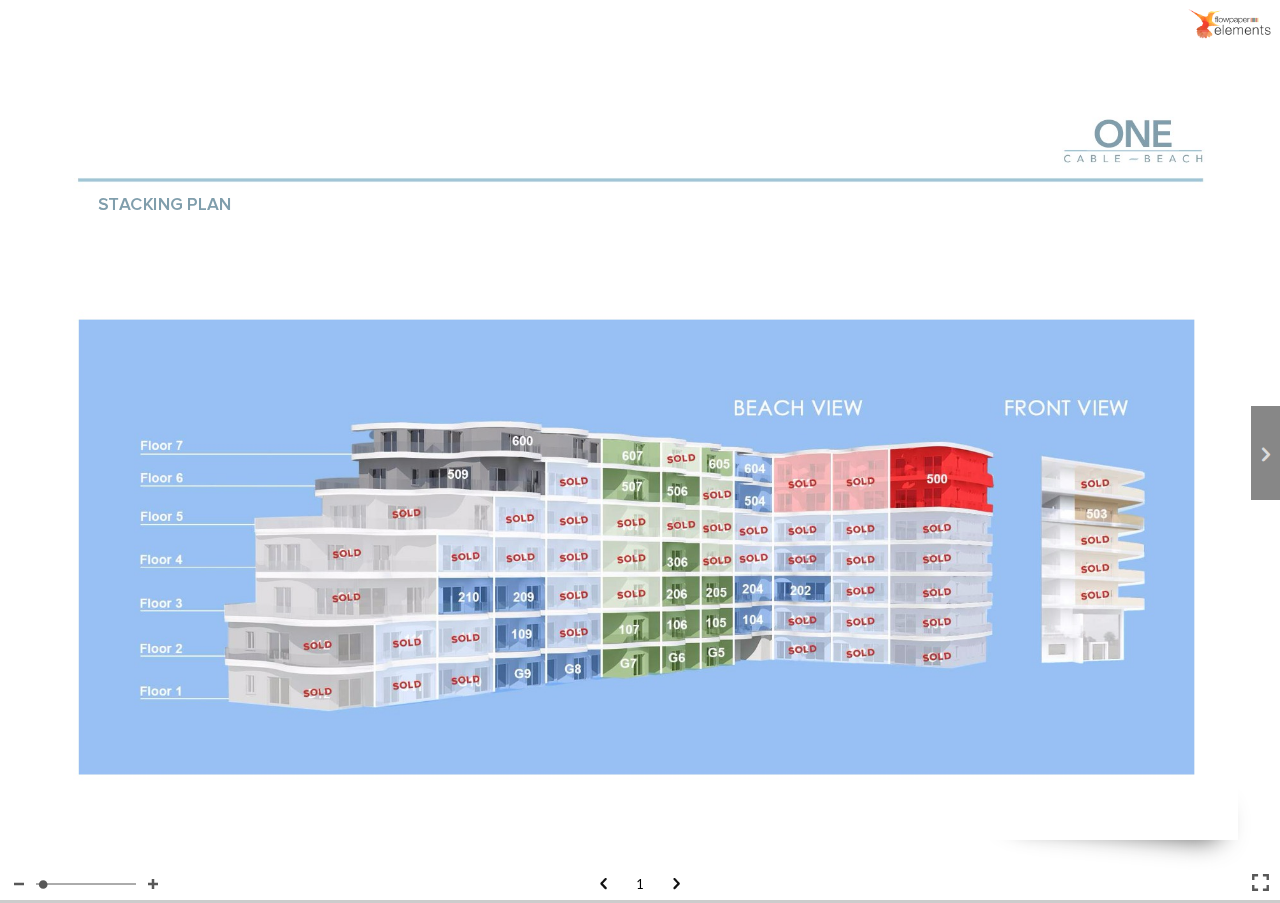
<file: index.html>
<!DOCTYPE html>
<html>
<head>
    <meta charset="UTF-8">
    <meta name="viewport" content="initial-scale=1.0,user-scalable=no,maximum-scale=1,width=device-width">
    <meta content="IE=Edge" http-equiv="X-UA-Compatible"></meta>

    <title>OCB Pricing</title>

    <!-- general styles -->
    <style>
        article{
            flowpaper-reflow-flow-into: article;
            flowpaper-reflow-monitor-updated:false;
        }

        body,html{
            height:100%;
            background-color:#CCCCCC;
            margin:0;
            overflow-y:hidden;overflow-x:hidden;
            font-size:16px;
        }

        .page{
            width: 100%;
            height: 100%;
            position:absolute;
            overflow-y:hidden;overflow-x:hidden;
            margin-right:2%;
        }

        .region{
            flowpaper-reflow-flow-from: article;
            float: left;
            flowpaper-reflow-region-fragment: break;
            flowpaper-reflow-monitor-updated:false;
            margin-top:3.5%;
            margin-bottom:2.5%;
        }

        section{
            break-after:always;
            background-size:100%;
            background-repeat:no-repeat;
            background-position:center bottom;
        }

        .animationregion{
            float: left;
            margin-top:3.5%;
            margin-bottom:2.5%;
        }

        .page + .page{
            clear:both;
        }

        .page + .page + .page{
            clear:both;
        }

        .flipjs-navigator{
            background-color:#555555 !important;
            color:#cccccc !important;
        }

        @font-face {
            font-family: 'Lato';
            src: url('[data-uri]') format('woff');
            font-weight: normal;
            font-style: normal;
        }
    </style>

    <!-- document specific styles -->
    <style>
        section > h1{font-size:2.45em !important;}

        @media print
        {
            .flipjs-bookblock{
                width:100% !important; height: 100% !important;
            }

            p {page-break-inside:avoid;}

            div {page-break-inside:avoid;}

            .flipjs-scrubber{display:none !important;}
            .flipjs-navigator{display:none !important;}

            .region, .animationregion{
                height: 95%;
            }

            .region1{
                width: 100%;
            }

            .region2{
                width: 100%;
            }

            .flipjs-item{
                position: relative !important;
            }
        }

        @media screen and (max-width:5000px) {
    .region, .animationregion{
        height: 90%;
        width: 43.5%;
        padding-top:1%;
    }

    .region + .region, .animationregion + .animationregion{
        border-left: 1px solid;
        border-color:#bcbcbc;
    }

    .region1{
        margin-left:3%;
        margin-right:1.4%;
        padding-right:2%;

    }

    .region2{
        padding-left:1.6%;
    }
}

/* CSS query for small high window, only show 1 column */
@media screen and (max-width:785px) and (min-height:370px) {
    .region, .animationregion{
        padding-top:1em;
        height: 88%;
    }

    .region1{
        width: 90%;
    }

    .region2{
        display: none;
    }

    .region + .region, .animationregion + .animationregion{
        border-left: 0px solid;
        padding-left: 0%;
        margin-left: 0%;
    }
}

/* CSS query for small wide window, only show 1 column */
@media screen and (max-width:785px) and (max-height:370px) {
    .region, .animationregion{
        height: 70%;
    }

    .region1{
        width: 90%;
    }

    .region2{
        display: none;
    }

    .region + .region, .animationregion + .animationregion{
        border-left: 0px solid;
        padding-left: 0%;
        margin-left: 0%;
    }

    .flipjs-scrubber{
        display:none !important;
    }
}

        
    </style>

    

    <style>
    .flowpaper-reflow-bodytext, .flowpaper-reflow-toctex{font-size:1em;}section h1, .flowpaper-reflow-h1text{opacity:0;font-size:3em;}section h2, .flowpaper-reflow-h2text{opacity:0;font-size:2.5em;}section h3, .flowpaper-reflow-h3text{opacity:0;font-size:2em;}section h4, .flowpaper-reflow-h4text{font-size:2em;}@font-face {font-family:g_font_1;src:url('fonts/g_font_1.eot'); src:url('fonts/g_font_1.eot?#iefix') format('embedded-opentype'),url('fonts/g_font_1.woff') format('woff'),url('fonts/g_font_1.ttf') format('truetype')} @font-face {font-family:g_font_2;src:url('fonts/g_font_2.eot'); src:url('fonts/g_font_2.eot?#iefix') format('embedded-opentype'),url('fonts/g_font_2.woff') format('woff'),url('fonts/g_font_2.ttf') format('truetype')} @font-face {font-family:g_font_3;src:url('fonts/g_font_3.eot'); src:url('fonts/g_font_3.eot?#iefix') format('embedded-opentype'),url('fonts/g_font_3.woff') format('woff'),url('fonts/g_font_3.ttf') format('truetype')} @font-face {font-family:g_font_4;src:url('fonts/g_font_4.eot'); src:url('fonts/g_font_4.eot?#iefix') format('embedded-opentype'),url('fonts/g_font_4.woff') format('woff'),url('fonts/g_font_4.ttf') format('truetype')} @font-face {font-family:g_font_5;src:url('fonts/g_font_5.eot'); src:url('fonts/g_font_5.eot?#iefix') format('embedded-opentype'),url('fonts/g_font_5.woff') format('woff'),url('fonts/g_font_5.ttf') format('truetype')} .g_font_1{font-family:g_font_1;font-style:normal;font-weight:normal;visibility:visible;line-height:0.842} .g_font_2{font-family:g_font_2;font-style:normal;font-weight:normal;visibility:visible;line-height:1.061035} .g_font_3{font-family:g_font_3;font-style:normal;font-weight:normal;visibility:visible;line-height:0.842} .g_font_4{font-family:g_font_4;font-style:normal;font-weight:normal;visibility:visible;line-height:0.905} .g_font_5{font-family:g_font_5;font-style:normal;font-weight:normal;visibility:visible;line-height:0.842} 
    </style>

    <!--[if lt IE 9]>
    <script src="https://ajax.googleapis.com/ajax/libs/jquery/1.9.1/jquery.min.js"></script>
    <![endif]-->

    <script src="js/flowpaper.reflow.js"></script>

    <link rel="stylesheet" type="text/css" href="css/reflow.css" />
    <link rel="stylesheet" type="text/css" href="css/ereader.css" />

    <!-- initialize the document -->
    <script>
        // create the viewer
        FLOWPAPER.onReady(function() {
            var reflow = window.reflow = new FlowPaperReflow({
                NumberOfSections    : 4,
                SplitRange          : [1],
                TotalPages          : 3,
                Fonts               : {"g_font_1":{"name":"g_font_1","ascent":0.752,"descent":-0.09,"height":17},"g_font_2":{"name":"g_font_2","ascent":0.833496,"descent":-0.227539,"height":19},"g_font_3":{"name":"g_font_3","ascent":0.752,"descent":-0.09,"height":17},"g_font_4":{"name":"g_font_4","ascent":0.768,"descent":-0.137,"height":17},"g_font_5":{"name":"g_font_5","ascent":0.752,"descent":-0.09,"height":17}},
                GoogleFonts         : [],
                SidebarOpen         : false,
                ReflowWithSidebar   : false,
                SearchHinter        : null,
                AnimationStyle      : 'Flip',
                AddPageShadows      : true,
                Animate             : true,
                SingleFirstPage     : true,
                StartAt             : -1,
                MaxVisiblePages     : 1,
                LayoutMode          : 'Adaptive',
                InactiveOpacity     : '0.3',
                BackgroundColor     : '#ffffff',
                BackgroundImage     : '{{BackgroundImage}}',
                AddDropShadow       : true,
                AnimationClasses    : { H1Text : 'Fade In Up',H2Text : 'Fade In Up',H3Text : 'Fade In Up',H4Text : 'None', BodyText : 'None' },
                key                 : '~1ec0a8f8ba4d74b71ef'
            });

            document.getElementById('flipjs-bookblock').addEventListener("onCurrentPageChanged",function(ev){
                // set current page number
                var txtPageNumber = document.getElementById('txtPageNumber');
                if(txtPageNumber){
                    txtPageNumber.value = ev.detail.page;
                }

                // track with Google Analytics if set
                if(''.length>0){
                    var _gaq = window._gaq || [];window._gaq=_gaq;
                    var title = 'OCB Pricing'.length>0?'OCB Pricing':'OCB Pricing November 1.pdf';

                    _gaq.push(['_setAccount', '']);
                    _gaq.push(['_trackEvent', 'PDF Documents', 'Page View', title + ' - page ' + ev.detail.page]);

                    (function() {
                        var ga = document.createElement('script'); ga.type = 'text/javascript'; ga.async = true;
                        ga.src = ('https:' == document.location.protocol ? 'https://ssl' : 'http://www') + '.google-analytics.com/ga.js';
                        var s = document.getElementsByTagName('script')[0]; s.parentNode.insertBefore(ga, s);
                    })();
                }
            });
        });
    </script>
</head>
<body>

<div class="flowpaper-reflow-wrapper">
    <div class="flipjs-scrubber"><div style="display:inline-block;font-size:1.5em;"><i class="icon-arrow-left-5" style="line-height:1.7em;cursor:pointer;color:#121212;" onclick="window.reflow.gotoPrevSection();"></i><input id="txtPageNumber" type="text" style="display:inline-block;width:50px;text-align:center;background:transparent;border:0;font-size:0.7em;font-family:Lato, Arial;" onblur="window.reflow.gotoSection(parseInt(document.getElementById('txtPageNumber').value));" onkeydown="if(event.keyCode == '13'){window.reflow.gotoSection(parseInt(document.getElementById('txtPageNumber').value));}" onfocus=""/><i class="icon-arrow-right-5" style="line-height:1.7em;cursor:pointer;color:#121212;" onclick="window.reflow.gotoNextSection();"></i></div></div>

    <div class="flowpaper-reflow-expandingpanel">
        
    </div>

    

    <div class="flowpaper-reflow-readingarea">
        <div style="height:1em;width:98.7%;margin-left:0.5%;position:absolute;z-index:2;top:0px;left:0px;" class="flowpaper-reflow-toolbar">
            
        </div>

        <div style="position:absolute;height:40px;left:0px;bottom:0px;width:100%;z-index:101;" class="flowpaper-reflow-bottomtoolbar-background">&nbsp;</div>

        <div style="height:30px;margin-left:0.7%;position:absolute;z-index:2;bottom:4px;left:5px;z-index:102;" class="flowpaper-reflow-toolbar">
            <div onclick="FLOWPAPER.REFLOW.zoom(this,-0.5)" style="float:left;margin-top:9px;margin-right:8px;" class="flowpaper-reflow-menuicon"><svg version="1.1" xmlns="http://www.w3.org/2000/svg" xmlns:xlink="http://www.w3.org/1999/xlink" x="0px" y="0px" width="10px" height="10px" viewBox="0 0 32 8" style="enable-background:new 0 0 32 8;" xml:space="preserve"><g id="Layer_1"></g><g id="minus"><rect style="fill:#121212;" width="32" height="8"/></g></svg></div><div class="flowpaper-reflow-slider flowpaper-reflow-menuicon"><div class="flowpaper-reflow-sliderhandle"></div></div><div style="float:left;margin-top:9px;margin-left:8px;" class="flowpaper-reflow-menuicon" onclick="FLOWPAPER.REFLOW.zoom(this,0.5)"><svg version="1.1" xmlns="http://www.w3.org/2000/svg" xmlns:xlink="http://www.w3.org/1999/xlink" x="0px" y="0px" width="10px"height="10px" viewBox="0 0 32 32" style="enable-background:new 0 0 32 32;" xml:space="preserve"><g id="Layer_1"></g><g id="plus"><polygon style="fill:#121212;" points="32,12 20,12 20,0 12,0 12,12 0,12 0,20 12,20 12,32 20,32 20,20 32,20 	"/></g></svg></div>
        </div>

        <div style="height:30px;margin-left:0.7%;position:absolute;z-index:2;bottom:4px;right:5px;z-index:102;" class="flowpaper-reflow-toolbar">
            
            <div style="float:right;margin-top:2px" onclick="FLOWPAPER.REFLOW.requestFullscreen(this)" class="flowpaper-reflow-menuicon"><svg xmlns="http://www.w3.org/2000/svg" width="29" height="29" viewBox="0 0 24 24"><path d="M0 0h24v24h-24z" fill="none"/><path fill="#121212" d="M7 14h-2v5h5v-2h-3v-3zm-2-4h2v-3h3v-2h-5v5zm12 7h-3v2h5v-5h-2v3zm-3-12v2h3v3h2v-5h-5z"/></svg></div>
            
        </div>

        <div style="width:100%;height:100%;background-color:#ffffff;;position:absolute;left:0px;top:0px;z-index:1;">
            <div id="flipjs-bookblock" class="flipjs-bookblock" aria-live="polite" aria-relevant="additions">
            </div>
        </div>
    </div>
</div>



<script>
    var url = window.location.href.toString();
    if(location.length==0){
        url = document.URL.toString();
    }
    if(url.indexOf("file:")>=0){
        document.querySelector('.flowpaper-reflow-wrapper').innerHTML = "<div style='position:relative;width:420px;font-family:Verdana;font-size:10pt;left:22%;top:20%;padding: 10px 10px 10px 10px;border-style:solid;border-width:5px;'><img src='[data-uri]%3D%3D'>&nbsp;<b>You are trying to use FlowPaper Reflow from a local directory.</b><br/><br/> Use the 'open in chrome' button in the Desktop Publisher to preview your publication or copy the contents of your publication directory to a web server and access this html file through a http:// url.</div>";
    }
</script>

</body>
</html>
</file>
<file: css/reflow.css>
.flipjs-bookblock {
	width: 100%;
	height: 100%;
	margin: 0 auto;
	position: relative;
	z-index: 100;
	-webkit-perspective: 2300px;
	-moz-perspective: 2300px;
    -ms-perspective: 2300px;
	perspective: 2300px;
}

.flipjs-zoomin{
    cursor: -webkit-zoom-in; cursor: -moz-zoom-in;
}

.flipjs-zoomout{
    cursor: -webkit-zoom-out; cursor: -moz-zoom-out;
}

.flipjs-page {
	position: absolute;
	-webkit-transition-property: -webkit-transform;
	-moz-transition-property: -moz-transform;
    -ms-transition-property: -ms-transform;
	transition-property: transform;
}

.flipjs-page-preserve{
    -webkit-transform-style: preserve-3d;
    -moz-transform-style: preserve-3d;
    -ms-transform-style: preserve-3d;
    transform-style: preserve-3d;
}

.flipjs-vertical .flipjs-page {
	width: 50%;
	height: 100%;
	left: 50%;
	-webkit-transform-origin: left center;
	-moz-transform-origin: left center;
    -ms-transform-origin: left center;
	transform-origin: left center;
}

.flipjs-horizontal .flipjs-page {
	width: 100%;
	height: 50%;
	top: 50%;
	-webkit-transform-origin: center top;
	-moz-transform-origin: center top;
    -ms-transform-origin: center top;
	transform-origin: center top;
}

.flipjs-page > div,
.flipjs-outer,
.flipjs-content,
.flipjs-inner {
	position: absolute;
	height: 100%;
	width: 100%;
	top: 0;
	left: 0;
}

.flipjs-hiddenbackface {
	-webkit-backface-visibility: hidden;
	-moz-backface-visibility: hidden;
    -ms-backface-visibility: hidden;
	backface-visibility: hidden;
}

.flipjs-vertical .flipjs-content {
	width: 200%;
}

.flipjs-horizontal .flipjs-content {
	height: 200%;
}

.flipjs-page > div {
	width: 100%;
	-webkit-transform-style: preserve-3d;
	-moz-transform-style: preserve-3d;
    -ms-transform-style: preserve-3d;
	transform-style: preserve-3d;
}

.flipjs-page > div:not(:only-child) {
	-webkit-backface-visibility: hidden;
	-moz-backface-visibility: hidden;
    -ms-backface-visibility: hidden;
	backface-visibility: hidden;
}

.flipjs-vertical .flipjs-back {
	-webkit-transform: rotateY(-180deg);
	-moz-transform: rotateY(-180deg);
    -ms-transform: rotateY(-180deg);
	transform: rotateY(-180deg);
}

.flipjs-horizontal .flipjs-back {
	-webkit-transform: rotateX(-180deg);
	-moz-transform: rotateX(-180deg);
    -ms-transform: rotateX(-180deg);
	transform: rotateX(-180deg);
}

.flipjs-outer {
	width: 100%;
	overflow: hidden;
	z-index: 999;
    transform-origin:100% 50% 0px;
}

.flipjs-overlay, 
.flipjs-flipoverlay {
	background-color: rgba(0, 0, 0, 0.7);
	position: absolute;
	top: 0px;
	left: 0px;
	width: 100%;
	height: 100%;
	opacity: 0;
}

.flipjs-flipoverlay {
	background-color: rgba(0, 0, 0, 0.2);
}

/* */

.flipjs-bookblock.flipjs-vertical > div.flipjs-page:first-child,
.flipjs-bookblock.flipjs-vertical > div.flipjs-page:first-child .flipjs-back {
	-webkit-transform: rotateY(180deg);
	-moz-transform: rotateY(180deg);
	transform: rotateY(180deg);
}

.flipjs-bookblock.flipjs-horizontal > div.flipjs-page:first-child,
.flipjs-bookblock.flipjs-horizontal > div.flipjs-page:first-child .flipjs-back {
	-webkit-transform: rotateX(180deg);
	-moz-transform: rotateX(180deg);
    -ms-transform: rotateX(180deg);
	transform: rotateX(180deg);
}

/* Content display */
.flipjs-vertical .flipjs-front .flipjs-content {
	left: -100%;
}

.flipjs-flip-back-initial{
    -webkit-transform: rotateY(90deg);
    -moz-transform: rotateY(90deg);
    -ms-transform: rotateY(90deg);
    transform: rotateY(90deg);
    z-index: 0;
}

.flipjs-flip-back-initial-prev{
    -webkit-transform: rotateY(0deg);
    -moz-transform: rotateY(0deg);
    -ms-transform: rotateY(0deg);
    transform: rotateY(0deg);
    z-index: 0;
}

.flipjs-flip-next-back-next{
    -webkit-transform: rotateY(0deg);
    -moz-transform: rotateY(0deg);
    -ms-transform: rotateY(0deg);
    transform: rotateY(0deg);
}

.flipjs-flip-next-back-prev{
    -webkit-transform: rotateY(90deg);
    -moz-transform: rotateY(90deg);
    -ms-transform: rotateY(90deg);
    transform: rotateY(90deg);
}

.flipjs-flip-next-back-prev-end{
    -webkit-transform: rotateY(15deg);
    -moz-transform: rotateY(15deg);
    -ms-transform: rotateY(15deg);
    transform: rotateY(15deg);
}

.flipjs-horizontal .flipjs-front .flipjs-content {
	top: -100%;
}

/* Flipping classes */
.flipjs-vertical .flipjs-flip-next,
.flipjs-vertical .flipjs-flip-initial {
	-webkit-transform: rotateY(-179.99deg);
	-moz-transform: rotateY(-179.99deg);
    -ms-transform: rotateY(-179.99deg);
	transform: rotateY(-179.99deg);
}

.flipjs-vertical .flipjs-flip-next-iemode,
.flipjs-vertical .flipjs-flip-initial-iemode {
    -webkit-transform: rotateY(-89.99deg);
    -moz-transform: rotateY(-89.99deg);
    -ms-transform: rotateY(-89.99deg);
    transform: rotateY(-89.99deg);
}

.flipjs-vertical .flipjs-flip-prev-iemode,
.flipjs-vertical .flipjs-flip-initial-iemode {
    -webkit-transform: rotateY(-89.99deg);
    -moz-transform: rotateY(-89.99deg);
    -ms-transform: rotateY(-89.99deg);
    transform: rotateY(-89.99deg);
}


.flipjs-vertical .flipjs-flip-prev {
	-webkit-transform: rotateY(0deg);
	-moz-transform: rotateY(0deg);
    -ms-transform: rotateY(0deg);
	transform: rotateY(0deg);
}

.flipjs-horizontal .flipjs-flip-next,
.flipjs-horizontal .flipjs-flip-initial {
	-webkit-transform: rotateX(179.99deg);
	-moz-transform: rotateX(179.99deg);
    -ms-transform: rotateX(179.99deg);
	transform: rotateX(179.99deg);
}

.flipjs-horizontal .flipjs-flip-prev {
	-webkit-transform: rotateX(0deg);
	-moz-transform: rotateX(0deg);
    -ms-transform: rotateX(0deg);
	transform: rotateX(0deg);
}

.flipjs-vertical .flipjs-flip-next-end {
	-webkit-transform: rotateY(-15deg);
	-moz-transform: rotateY(-15deg);
    -ms-transform: rotateY(-15deg);
	transform: rotateY(-15deg);
}

.flipjs-vertical .flipjs-flip-prev-end {
	-webkit-transform: rotateY(-165deg);
	-moz-transform: rotateY(-165deg);
    -ms-transform: rotateY(-165deg);
	transform: rotateY(-165deg);
}

.flipjs-horizontal .flipjs-flip-next-end {
	-webkit-transform: rotateX(15deg);
	-moz-transform: rotateX(15deg);
    -ms-transform: rotateX(15deg);
	transform: rotateX(15deg);
}

.flipjs-horizontal .flipjs-flip-prev-end {
	-webkit-transform: rotateX(165deg);
	-moz-transform: rotateX(165deg);
    -ms-transform: rotateX(165deg);
	transform: rotateX(165deg);
}

.flipjs-item {
	width: 100%;
	height: 100%;
	position: absolute;
	top: 0;
	left: 0;
    overflow: hidden;
}

.flipjs-noselect {
    -webkit-touch-callout: none;
    -webkit-user-select: none;
    -khtml-user-select: none;
    -moz-user-select: none;
    -ms-user-select: none;
    user-select: none;
}

.flipjs-item-sharpen{
    -webkit-backface-visibility: hidden;
    -moz-backface-visibility: hidden;
    -ms-backface-visibility: hidden;
    backface-visibility: hidden;
}

.flipjs-item-slightrotation{
    /* -webkit-transform: rotateY(-0.0000001deg);
    -moz-transform: rotateY(-0.0000001deg);
    -ms-transform: rotateY(-0.0000001deg);
    transform: rotateY(-0.0000001deg); */
}

/* No JS */
.no-js .flipjs-bookblock, 
.no-js ul.flipjs-custom-grid li {
	width: auto;
	height: auto;
}

.no-js .flipjs-item {
	display: block;
	position: relative;
}

.flipjs-navigator{
    font-size:1.5em;
    top:45%;
    display:block;
    position:absolute;
    z-index:999;
    background-color:#555555;
    color:#cccccc;
    cursor:pointer;
    padding:1.5em 0.1em 1.3em 0.1em;
    opacity:.7; filter: alpha(opacity=70); -ms-filter:"progid:DXImageTransform.Microsoft.Alpha(Opacity=70)";
    -webkit-touch-callout: none;
    -webkit-user-select: none;
    -khtml-user-select: none;
    -moz-user-select: none;
    -ms-user-select: none;
    user-select: none;
}

.flipjs-navigator:hover{
    color:#ffffff;
    opacity:.9; filter: alpha(opacity=90); -ms-filter:"progid:DXImageTransform.Microsoft.Alpha(Opacity=90)";
    background-color:#999999;
}

.flipjs-wrapper{
    position:relative;width:100%;height:100%;
}

.flipjs-scrubber{
    position: absolute;
    bottom: 0%;
    z-index:102;
    width:80%;
    text-align:center;
    margin-left:10%;
    height: 35px;
    margin-top: -50px;
    line-height: 35px;
    font-size: 0.8em;
    color:#999;
    -webkit-touch-callout: none;
    -webkit-user-select: none;
    -khtml-user-select: none;
    -moz-user-select: none;
    -ms-user-select: none;
    user-select: none;
}

.flipjs-scrubber > .flipjs-scrubber-dot{
    display:inline-block;
    width:20px;
}

.flipjs-scrubber-dot > .icon-record:hover{
    -webkit-transition: all 0.2s ease;
    -moz-transition: all 0.2s ease;
    -o-transition: all 0.2s ease;
    -ms-transition: all 0.2s ease;
    font-size:1.6em;
    top: 50%;
    margin-left: -20%;
    -webkit-transform: translateY(10%);
    -ms-transform: translateY(10%);
    transform: translateY(10%);
    color:#555;
    cursor:pointer;
}

.flipjs-scrubber-active-dot{
    -webkit-transition: all 0.2s ease;
    -moz-transition: all 0.2s ease;
    -o-transition: all 0.2s ease;
    -ms-transition: all 0.2s ease;
    font-size:1.6em !important;
    top: 50%;
    margin-left: -20%;
    -webkit-transform: translateY(10%);
    -ms-transform: translateY(10%);
    transform: translateY(10%);
    color:#555;
    cursor:pointer;
}

.flipjs-box
{
    position: relative;
    padding: 50px;
    margin: 0 auto;
    background-color: #fff;
}

.flipjs-box:before, .flipjs-box:after
{
    position: absolute;
    width: 40%;
    height: 10px;
    content: ' ';
    left: 12px;
    bottom: 12px;
    background: transparent;
    -webkit-transform: skew(-5deg) rotate(-5deg);
    -moz-transform: skew(-5deg) rotate(-5deg);
    -ms-transform: skew(-5deg) rotate(-5deg);
    -o-transform: skew(-5deg) rotate(-5deg);
    transform: skew(-5deg) rotate(-5deg);
    -webkit-box-shadow: 0 6px 12px rgba(0, 0, 0, 0.3);
    -moz-box-shadow: 0 6px 12px rgba(0, 0, 0, 0.3);
    box-shadow: 0 6px 12px rgba(0, 0, 0, 0.3);
    z-index: -1;
}

.flipjs-box:after
{
    left: auto;
    right: 12px;
    -webkit-transform: skew(5deg) rotate(5deg);
    -moz-transform: skew(5deg) rotate(5deg);
    -ms-transform: skew(5deg) rotate(5deg);
    -o-transform: skew(5deg) rotate(5deg);
    transform: skew(5deg) rotate(5deg);
}

.flipjs-dropshadow{
    box-shadow:0 5px 10px rgba(0, 0, 0, 0.3);
    transition: box-shadow 0.5s;
}

.flipjs-dropshadow-dragging{
    box-shadow:0 5px 10px rgba(0, 0, 0, 0);
    transition: box-shadow 0.5s;
}

@-webkit-keyframes flipjs-dropshadow-opacity-anim {
    0%   { opacity: 0; }
    100% { opacity: 1; }
}
@-moz-keyframes flipjs-dropshadow-opacity-anim {
    0%   { opacity: 0; }
    100% { opacity: 1; }
}
@-o-keyframes flipjs-dropshadow-opacity-anim {
    0%   { opacity: 0; }
    100% { opacity: 1; }
}
@keyframes flipjs-dropshadow-opacity-anim {
    0%   { opacity: 0; }
    100% { opacity: 1; }
}

.flipjs-dropshadow-curved{
    border-radius: 100%;
    z-index: 0;
    transition: box-shadow 0.5s;
}

.flipjs-dropshadow-curved::before,
.flipjs-dropshadow-curved::after {
    opacity: 0;
    transition: opacity 0.3s ease-in-out;
    animation: flipjs-dropshadow-opacity-anim 2s;
    animation-fill-mode: forwards;
    content: '';
    position: absolute;
    bottom : 12px;
    width: 200px;
    height: 30px;
    box-shadow: inset 0 0px 100px rgba(0, 0, 0, 0.8), 0 5px 24px rgba(0, 0, 0, 0.8);
    z-index: -1;
}

.flipjs-dropshadow-curved::before {
    left: 2%;
    -webkit-transform: skew(-5deg) rotate(-5deg);
    transform: skew(-5deg) rotate(-5deg);
    border-radius:50px;
    border-bottom-left-radius:100px;
}

.flipjs-dropshadow-curved::after {
    right: 2%;
    -webkit-transform: skew(5deg) rotate(5deg);
    transform: skew(5deg) rotate(5deg);
    border-radius:50px;
    border-bottom-right-radius:100px;
}

.flipjs-dropshadow-curved-singleinit::after {
    content: '';
    position: absolute;
    bottom : 12px;
    width: 200px;
    height: 30px;
    box-shadow: 0 5px 24px rgba(0, 0, 0, 0.7);
    z-index: -1;
}

.flipjs-dropshadow-curved-singleinit::before {
    left: 15px;
    display:none;
    -webkit-transform: skew(-5deg) rotate(-5deg);
    transform: skew(-5deg) rotate(-5deg);
}

.flipjs-dropshadow-curved-singleinit::after {
    right: 15px;
    -webkit-transform: skew(5deg) rotate(5deg);
    transform: skew(5deg) rotate(5deg);
    border-radius:50px;
    border-bottom-right-radius:100px;
}

.flipjs-dropshadow-singleinit:after{
    position: absolute;
    content: '';
    width: 50%;
    height: 100%;
    top: 0;
    left: 50%;
    z-index:-1;
    box-shadow:0 5px 10px rgba(0, 0, 0, 0.3);
    transition: box-shadow 0.5s;
}

.flipjs-dropshadow-singlelast:before{
    position: absolute;
    content: '';
    width: 100%;
    height: 100%;
    top: 0;
    left: 0%;
    z-index:-1;
    box-shadow:0 5px 10px rgba(0, 0, 0, 0.3);
    transition: box-shadow 0.5s;
}

.flipjs-dropshadow-dragging-singleinit:after{
    position: absolute;
    content: '';
    width: 50%;
    height: 100%;
    top: 0;
    left: 50%;
    z-index:-1;
    box-shadow:0 5px 10px rgba(0, 0, 0, 0);
    transition: box-shadow 1s;
}

.flipjs-dropshadow-curved-singlelast::before {
    opacity: 0;
    transition: opacity 0.3s ease-in-out;
    animation: flipjs-dropshadow-opacity-anim 2s;
    animation-fill-mode: forwards;
    content: '';
    position: absolute;
    bottom : 12px;
    width: 200px;
    height: 30px;
    box-shadow: 0 5px 24px rgba(0, 0, 0, 0.8);
    z-index: -1;
}

.flipjs-dropshadow-curved-singlelast::before {
    left: 2%;
    -webkit-transform: skew(-5deg) rotate(-5deg);
    transform: skew(-5deg) rotate(-5deg);
}

.flipjs-leftpageshadow{
    width: 15%;height:100%;z-index: 100;position: absolute;right:0px;
    background-image:linear-gradient(to right, rgba(255,255,255,0.0) 0%, rgba(0,0,0,0.07) 70%, rgba(127,127,127,0.07) 90%, rgba(0,0,0,0.15) 100%);
}

.flipjs-rightpageshadow{
    width: 15%;height:100%;z-index: 100;position: absolute;left:0px;
    background-image:linear-gradient(to right, rgba(0,0,0,0.15) 0%, rgba(127,127,127,0.07) 10%, rgba(0,0,0,0.07) 30%, rgba(255,255,255,0.0) 100%)
}
@charset "UTF-8";

.flowpaper-reflow-wrapper{
    left:0px;top:0px;
    position:absolute;
    width:100%;
    height:100%;
}

.flowpaper-reflow-toctex{
    word-wrap:break-word;
    font-size:1em;
    line-height:1.4em;
    -webkit-margin-before:0em;
}

.flowpaper-reflow-fluidimage{
    clear:both;
    position: relative;
    break-inside:avoid;
    -webkit-touch-callout: none;
    -webkit-user-select: none;
    -khtml-user-select: none;
    -moz-user-select: none;
    -ms-user-select: none;
    user-select: none;
}

.flowpaper-reflow-fluidimage img{
    max-width:100%;
}

.flowpaper-reflow-footnote{
    color: #87AACF;
    display:none;
    margin-left:3%;
    margin-right:3%;
    break-after:avoid;
    font-size:0.8em;
}

.flowpaper-reflow-footnoteref{
    border: 1px solid #87AACF;
}

.flowpaper-reflow-sup{
    vertical-align: super;
    font-size: 0.6em;
    color: #87AACF;
    padding: .5em .5em .5em .5em;
    cursor:pointer;
}

.flowpaper-reflow-sup:hover {
    background: #87AACF;
    color: #fff;
}

.flowpaper-reflow-fluidimage-target{
    height: 100%;
    width: 100%;
    position: absolute;
    opacity: 0;
}

.flowpaper-reflow-fluidimage-float {
    padding: 1% 1% 1% 1%;
    float: left;
    break-inside:avoid;
    -webkit-touch-callout: none;
    -webkit-user-select: none;
    -khtml-user-select: none;
    -moz-user-select: none;
    -ms-user-select: none;
    user-select: none;
}

.flowpaper-reflow-fluidimage-float .inner > img {
    opacity: 0;
}

.flowpaper-reflow-fluidimage-float .inner {
    position: relative;
    padding-bottom: 100%;
    height: 0;
}

.flowpaper-reflow-fluidimage-2x1 {
    width: 66.66666%;
    float: left;
}
.flowpaper-reflow-fluidimage-2x1 .inner {
    position: relative;
    padding-bottom: 50%;
    height: 0;
}

.flowpaper-reflow-fluidimage-stretch {
    position: absolute;
    top: 0;
    left: 0;
    width: 100%;
    height: 100%;
    -webkit-touch-callout: none;
    -webkit-user-select: none;
    -khtml-user-select: none;
    -moz-user-select: none;
    -ms-user-select: none;
    user-select: none;
}

.flowpaper-static-link{
    text-align: center;
    cursor:pointer;
    position:absolute;
}

.flowpaper-static-link:hover{
    background-color:rgba(114,230,255,0.4);
}

.flowpaper-center-outer{
    display:table;
    overflow:hidden;
    width:100%;
    height:100%;
}

.flowpaper-center-inner{
    display:table-cell;
    vertical-align:middle;
    width:100%;
    margin:0 auto;
    text-align:center;
}

.flowpaper-center-inner > a {
    color:transparent;
}

.flowpaper-reflow-fluidimage-zoom{
    opacity:0.6 !important;
    padding:1% 1% 1% 1%;
    cursor:pointer;
}

.flowpaper-reflow-fluidimage-zoom:hover{
    opacity:1 !important;
}

.flowpaper-reflow-toctex > a{
    text-decoration:none;
}

.flowpaper-reflow-bodytext{
    word-wrap:break-word;
    -webkit-margin-before:0em;
}

.flowpaper-reflow-bodytext.bold{
    font-weight:bold;
}

.flowpaper-reflow-bodytext.italic{
    font-style:italic;
}

.flowpaper-reflow-bodytext.nostyle{
    font-style:normal;
}

.flowpaper-reflow-bodytext.normal{
    font-weight:normal;
}

.flowpaper-reflow-spacerFont{
    font-family:Arial;
}

section h1 {
    margin-top:0%;
    margin-bottom:0;
    break-after:avoid;
    -webkit-margin-before:0em;
    color:000000;
}

section h2 {
    padding:0px;
    padding-top:3%;
    margin-top:0%;
    margin-bottom:0;
    break-after:avoid;
    color:000000;
}

section h3 {
    padding:0px;
    padding-top:3%;
    margin-top:0%;
    margin-bottom:0;
    break-after:avoid;
    color:000000;
}

section h4 {
    padding:0px;
    margin-top:0%;
    padding-top:3%;
    margin-bottom:0;
    break-after:avoid;
    color:000000;
}

flowpaper-reflow-bodytext > a {
    text-decoration:none;
}

.flowpaper-reflow-nolinefeed{
    margin-bottom:0px;
    margin-top:0px;
    display:inline;
}

.flowpaper-reflow-nobreak{

}

.flowpaper-reflow-indent{
    text-indent: 1.5em !important;
    margin: 0;
    padding: 0;
}

.flowpaper-reflow-indent-gap{
    margin-top: 1em !important;
}

.flowpaper-reflow-static{
    width:100%;height:100%;
    break-inside:never;
}

.flowpaper-reflow-cover{
    width:100%;height:100%;
}

.flowpaper-reflow-zoomed-image-closebutton{
    cursor:pointer;
    z-index:110;
}

.flowpaper-static-image{
    position:absolute;
}

.flowpaper-reflow-gradient.upper{
    opacity:1;
    position:absolute;left:0px;top:0px;
    height:60%;width:100%;
    background-image: -webkit-linear-gradient(top, rgba(0,0,0,0.8), rgba(0,0,0,0) 100%);
    background-image: -moz-linear-gradient(top, rgba(0,0,0,0.8), rgba(0,0,0,0) 100%);
    background-image: -ms-linear-gradient(top, rgba(0,0,0,0.8), rgba(0,0,0,0) 100%);
    z-index:1;
}

.flowpaper-reflow-gradient.lower{
    opacity:1;
    position:absolute;left:0px;bottom:0px;
    height:70%;width:100%;
    background-image: -webkit-linear-gradient(bottom, rgba(0,0,0,0.5), rgba(0,0,0,0) 100%);
    background-image: -moz-linear-gradient(bottom, rgba(0,0,0,0.5), rgba(0,0,0,0) 100%);
    background-image: linear-gradient(bottom, rgba(0,0,0,0.5), rgba(0,0,0,0) 100%);
    z-index:1;
}

.flowpaper-reflow-static-content-background{
    width:100%;height:100%;background-size:cover;
    z-index:0;
}

.flowpaper-reflow-static-content{
    width:100%;height:100%;
    z-index:3;
}

.flowpaper-reflow-readingarea{
    position:absolute;
    height:100%;
    background-color:#ffffff;
    width:100%;
    float:left;
}

.flowpaper-reflow-whitetextbg{
    background-color:rgba(255,255,255,0.7);
}

.flowpaper-reflow-menuicon{
    cursor:pointer;opacity:0.7;
}

.flowpaper-reflow-menuicon:hover{
    opacity:1;
}

.flowpaper-fixedlayout-text{
    position:absolute;
    white-space:pre;
    unicode-bidi:bidi-override;
    -webkit-transform-origin:0% 0%;
    transform-origin:0% 0%;
    -moz-transform-origin:0% 0%;
    -o-transform-origin:0% 0%;
    -ms-transform-origin:0% 0%;
}

.flowpaper-fixedlayout-text > a {
    text-decoration:none;
}

.flowpaper-reflow-fixedlayout{
    background-size:cover;
    background-color:#fff;
    background-repeat:no-repeat;
    -webkit-font-smoothing: antialiased;
    overflow:hidden;
}

.flowpaper-reflow-fixedlayout-background{
    -webkit-user-select: none;
    -moz-user-select: none;
    -ms-user-select: none;
    user-select: none;
    pointer-events: none;
}

.flowpaper_cssspinner {
    position:absolute;left:50%;top:50%;
    margin-left:-42px;
    margin-top:-42px;
    opacity: 0.4;
    -webkit-animation: flowpaper_spinner_rotator 3.4s linear infinite;
    -moz-animation: flowpaper_spinner_rotator 3.4s linear infinite;
    animation: flowpaper_spinner_rotator 3.4s linear infinite;
}

@-webkit-keyframes flowpaper_spinner_rotator {
    0% {
        -webkit-transform: rotate(0deg);
        -moz-transform: rotate(0deg);
        transform: rotate(0deg);
    }
    100% {
        -webkit-transform: rotate(360deg);
        -moz-transform: rotate(360deg);
        transform: rotate(360deg);
    }
}

@-moz-keyframes flowpaper_spinner_rotator {
    0% {
        -webkit-transform: rotate(0deg);
        -moz-transform: rotate(0deg);
        transform: rotate(0deg);
    }
    100% {
        -webkit-transform: rotate(360deg);
        -moz-transform: rotate(360deg);
        transform: rotate(360deg);
    }
}


.flowpaper_spinner_path {
    stroke-dasharray: 187;
    stroke-dashoffset: 0;
    -moz-transform-origin: center;
    -webkit-transform-origin: center;
    -ms-transform-origin: center;
    transform-origin: center;
    -moz-animation: flowpaper_spinner_dash 1.4s ease-in-out infinite, flowpaper_spinner_colors 5.6s ease-in-out infinite;
    -webkit-animation: flowpaper_spinner_dash 1.4s ease-in-out infinite, flowpaper_spinner_colors 5.6s ease-in-out infinite;
    animation: flowpaper_spinner_dash 1.4s ease-in-out infinite, flowpaper_spinner_colors 5.6s ease-in-out infinite;
}

@-webkit-keyframes flowpaper_spinner_colors {
    0% {
        stroke: #fb7a4c;
    }
    25% {
        stroke: #fcd465;
    }
    50% {
        stroke: #f8a659;
    }
    75% {
        stroke: #f98f54;
    }
    100% {
        stroke: #fdec81;
    }
}

@-moz-keyframes flowpaper_spinner_colors {
    0% {
        stroke: #fb7a4c;
    }
    25% {
        stroke: #fcd465;
    }
    50% {
        stroke: #f8a659;
    }
    75% {
        stroke: #f98f54;
    }
    100% {
        stroke: #fdec81;
    }
}

@keyframes flowpaper_spinner_colors {
    0% {
        stroke: #fb7a4c;
    }
    25% {
        stroke: #fcd465;
    }
    50% {
        stroke: #f8a659;
    }
    75% {
        stroke: #f98f54;
    }
    100% {
        stroke: #fdec81;
    }
}
@-webkit-keyframes flowpaper_spinner_dash {
    0% {
        stroke-dashoffset: 187;
    }
    50% {
        stroke-dashoffset: 46.75;
        -webkit-transform: rotate(135deg);
        -moz-transform: rotate(135deg);
        transform: rotate(135deg);
    }
    100% {
        stroke-dashoffset: 187;
        -webkit-transform: rotate(450deg);
        -moz-transform: rotate(450deg);
        transform: rotate(450deg);
    }
}

@-moz-keyframes flowpaper_spinner_dash {
    0% {
        stroke-dashoffset: 187;
    }
    50% {
        stroke-dashoffset: 46.75;
        -webkit-transform: rotate(135deg);
        -moz-transform: rotate(135deg);
        transform: rotate(135deg);
    }
    100% {
        stroke-dashoffset: 187;
        -webkit-transform: rotate(450deg);
        -moz-transform: rotate(450deg);
        transform: rotate(450deg);
    }
}

.flowpaper_spinner_fallback{
    margin-left:-50px;
    margin-top:-50px;
    opacity: 0.4;
    position:absolute;left:50%;top:50%;
    display:inline-block;
    padding:0px;
    transform:rotate(90deg);
    -webkit-transform:rotate(90deg);
    -webkit-animation: rotate 1.3s infinite linear;
    animation: rotate 1.3s infinite linear;
}

@-webkit-keyframes rotate {
    0%    { -webkit-transform: rotate(0deg); transform: rotate(0deg); }
    100%  { -webkit-transform: rotate(360deg); transform: rotate(360deg); }
}

@keyframes rotate {
    0%    { -webkit-transform: rotate(0deg); transform: rotate(0deg); }
    100%  { -webkit-transform: rotate(360deg); transform: rotate(360deg); }
}

.flowpaper_spinner_fallback_msie {
    height: 75px;
    width: 75px;
    margin-left:-40px;
    margin-top:-46px;
    position:absolute;left:50%;top:50%;
    -webkit-animation: rotate_msie 0.8s infinite linear;
    animation: rotate_msie 0.8s infinite linear;
    border: 7px solid #f8a659;
    border-right-color: transparent;
    border-radius: 50%;
    opacity:0.4;
}

@-webkit-keyframes rotate_msie {
    0%    { -webkit-transform: rotate(0deg); transform: rotate(0deg); border-right-color: #fcd465;border-left-color: #fb7a4c;}
    50% { -webkit-transform: rotate(160deg); transform: rotate(160deg); border-right-color: #fcd465;border-left-color: transparent;}
    100%  { -webkit-transform: rotate(360deg); transform: rotate(360deg); border-right-color: #fcd465;border-left-color: #fb7a4c;}
}

@keyframes rotate_msie {
    0%    { -webkit-transform: rotate(0deg); transform: rotate(0deg); border-right-color: #fcd465;border-left-color: #fb7a4c;}
    100%  { -webkit-transform: rotate(360deg); transform: rotate(360deg); border-right-color: #fcd465;border-left-color: #fb7a4c;}
}

.flowpaper_spinner_fallback_circle {
    fill: transparent;
    stroke: #fe7f00;
    stroke-width:9px;
    -webkit-animation: 1.3s flowpaper_spinner_fallback_circle infinite ease-in-out;
    animation: 1.3s flowpaper_spinner_fallback_circle infinite ease-in-out;
}

@keyframes flowpaper_spinner_fallback_circle {
    0% {
        stroke: #fb7a4c;
        stroke-dasharray:0 400;
        stroke-dashoffset: 0;
    }
    25%{
        stroke: #f8a659;
        stroke-dashoffset: 0;
    }
    100% {
        stroke: #fdec81;
        stroke-dasharray:400 400;
        stroke-dashoffset: -400;
    }
}

@-webkit-keyframes flowpaper_spinner_fallback_circle {
    0% {
        stroke: #fb7a4c;
        stroke-dasharray:0 400;
        stroke-dashoffset: 0;
    }
    25%{
        stroke: #f8a659;
        stroke-dashoffset: 0;
    }
    100% {
        stroke-dashoffset: -400;
        stroke-dasharray:400 400;
        stroke-dashoffset: -400;
    }
}

.flowpaper_spinner_fallback_msie2 {
    -webkit-animation: flowpaper_spinner_fallback_msie2_animate 1.1s linear infinite;
    animation: flowpaper_spinner_fallback_msie2_animate 1.1s linear infinite;
    clip: rect(0, 80px, 80px, 40px);
    height: 80px;
    width: 80px;
    position: absolute;
    left: calc(50% - 40px);
    top: calc(50% - 40px);
}
@keyframes flowpaper_spinner_fallback_msie2_animate {
    0% {
        transform: rotate(0deg)
    }
    100% {
        transform: rotate(220deg)
    }
}
@-webkit-keyframes flowpaper_spinner_fallback_msie2_animate {
    0% {
        transform: rotate(0deg)
    }
    100% {
        transform: rotate(220deg)
    }
}
.flowpaper_spinner_fallback_msie2:after {
    -webkit-animation: flowpaper_spinner_fallback_msie2_animate2 1.1s ease-in-out infinite;
    animation: flowpaper_spinner_fallback_msie2_animate2 1.1s ease-in-out infinite;
    clip: rect(0, 80px, 80px, 40px);
    content:'';
    border-radius: 50%;
    height: 80px;
    width: 80px;
    position: absolute;
}

@keyframes flowpaper_spinner_fallback_msie2_animate2 {
    0% {
        box-shadow: inset #fb7a4c 0 0 0 17px;
        transform: rotate(-140deg);
    }
    50% {
        box-shadow: inset #fcd465 0 0 0 2px;
    }
    100% {
        box-shadow: inset #f98f54 0 0 0 17px;
        transform: rotate(140deg);
    }
}

@-webkit-keyframes flowpaper_spinner_fallback_msie2_animate2 {
    0% {
        box-shadow: inset #fb7a4c 0 0 0 17px;
        transform: rotate(-140deg);
    }
    50% {
        box-shadow: inset #fcd465 0 0 0 2px;
    }
    100% {
        box-shadow: inset #f98f54 0 0 0 17px;
        transform: rotate(140deg);
    }
}

.flowpaper-reflow-scrolling::-webkit-scrollbar {
    -webkit-appearance: none;
    width: 7px;
}

.flowpaper-reflow-scrolling::-webkit-scrollbar-track{
    background:#D6D6D6;
    border-radius:4px;
}

.flowpaper-reflow-scrolling::-webkit-scrollbar-thumb{
    background:#114E64;
    border-radius:4px;
}

.flowpaper-reflow-searchresult{
    margin-bottom:20px;
    font-family:Lato, Arial;
    color:#999;
    cursor:pointer;
}

.flowpaper-reflow-tocmenu{
    padding: 3px 3px 3px 3px;
    border-radius:3px;
}

.flowpaper-reflow-searchresult:hover{
    color:#666;
}

.flowpaper-reflow-slider {display:none;top:12px; float:left; margin-left:4px; width: 104px; position: relative;height: 12px;background-image:url([data-uri]);background-repeat:no-repeat;}
.flowpaper-reflow-slider .flowpaper-reflow-sliderhandle {cursor:pointer;position: absolute;width: 13px;height: 13px;color: #FFF;line-height: 13px;text-align: center;background-image:url([data-uri]%3D) ; background-repeat:no-repeat; background-size:cover;}
.flowpaper-reflow-slider .disabled {}
.flowpaper-reflow-highlightword {background-color: rgba(255,255,0,0.5);}

.flowpaper-reflow-aria-hidden{
    position:absolute;clip: rect(1px 1px 1px 1px);clip: rect(1px, 1px, 1px, 1px);padding:0;border:0;border:0;height:1px;width:1px;overflow:hidden;
}
/* fonts from http://metroui.org.ua/icons.html */

@font-face {
  font-family: 'iconFont';
  src: url('../fonts/iconFont.eot');
  src: url('../fonts/iconFont.eot?#iefix') format('embedded-opentype'), url('../fonts/iconFont.woff') format('woff'), url('../fonts/iconFont.ttf') format('truetype'), url('../fonts/iconFont.svg#iconFont') format('svg');
  font-weight: normal;
  font-style: normal;
}
[data-icon]:before {
  font-family: 'iconFont';
  content: attr(data-icon);
  speak: none;
  font-weight: normal;
  font-variant: normal;
  text-transform: none;
  line-height: 1;
  -webkit-font-smoothing: antialiased;
}
[class*="icon-"] {
  font-family: 'iconFont' !important;
  speak: none;
  font-style: normal;
  font-weight: normal !important;
  font-variant: normal;
  text-transform: none;
  text-decoration: inherit;
  line-height: 1;
  display: inline-block;
  vertical-align: -8%;
  -webkit-font-smoothing: antialiased;
  font-size: inherit;
}
[class*="icon-"].smaller {
  font-size: .7em;
  vertical-align: 6%;
}
[class*="icon-"].large {
  font-size: 1.2em;
  vertical-align: -10%;
}
.icon-newspaper:before {
  content: "\e001";
}
.icon-pencil:before {
  content: "\e002";
}
.icon-droplet:before {
  content: "\e003";
}
.icon-pictures:before {
  content: "\e004";
}
.icon-camera:before {
  content: "\e005";
}
.icon-music:before {
  content: "\e006";
}
.icon-film:before {
  content: "\e007";
}
.icon-camera-2:before {
  content: "\e008";
}
.icon-spades:before {
  content: "\e009";
}
.icon-clubs:before {
  content: "\e00a";
}
.icon-diamonds:before {
  content: "\e00b";
}
.icon-broadcast:before {
  content: "\e00c";
}
.icon-mic:before {
  content: "\e00d";
}
.icon-book:before {
  content: "\e00e";
}
.icon-file:before {
  content: "\e00f";
}
.icon-new:before {
  content: "\e010";
}
.icon-copy:before {
  content: "\e011";
}
.icon-folder:before {
  content: "\e012";
}
.icon-folder-2:before {
  content: "\e013";
}
.icon-tag:before {
  content: "\e014";
}
.icon-cart:before {
  content: "\e015";
}
.icon-basket:before {
  content: "\e016";
}
.icon-calculate:before {
  content: "\e017";
}
.icon-support:before {
  content: "\e018";
}
.icon-phone:before {
  content: "\e019";
}
.icon-mail:before {
  content: "\e01a";
}
.icon-location:before {
  content: "\e01b";
}
.icon-compass:before {
  content: "\e01c";
}
.icon-history:before {
  content: "\e01d";
}
.icon-clock:before {
  content: "\e01e";
}
.icon-bell:before {
  content: "\e01f";
}
.icon-calendar:before {
  content: "\e020";
}
.icon-printer:before {
  content: "\e021";
}
.icon-mouse:before {
  content: "\e022";
}
.icon-screen:before {
  content: "\e023";
}
.icon-laptop:before {
  content: "\e024";
}
.icon-mobile:before {
  content: "\e025";
}
.icon-cabinet:before {
  content: "\e026";
}
.icon-drawer:before {
  content: "\e027";
}
.icon-drawer-2:before {
  content: "\e028";
}
.icon-box:before {
  content: "\e029";
}
.icon-box-add:before {
  content: "\e02a";
}
.icon-box-remove:before {
  content: "\e02b";
}
.icon-download:before {
  content: "\e02c";
}
.icon-upload:before {
  content: "\e02d";
}
.icon-database:before {
  content: "\e02e";
}
.icon-flip:before {
  content: "\e02f";
}
.icon-flip-2:before {
  content: "\e030";
}
.icon-undo:before {
  content: "\e031";
}
.icon-redo:before {
  content: "\e032";
}
.icon-forward:before {
  content: "\e033";
}
.icon-reply:before {
  content: "\e034";
}
.icon-reply-2:before {
  content: "\e035";
}
.icon-comments:before {
  content: "\e036";
}
.icon-comments-2:before {
  content: "\e037";
}
.icon-comments-3:before {
  content: "\e038";
}
.icon-comments-4:before {
  content: "\e039";
}
.icon-comments-5:before {
  content: "\e03a";
}
.icon-user:before {
  content: "\e03b";
}
.icon-user-2:before {
  content: "\e03c";
}
.icon-user-3:before {
  content: "\e03d";
}
.icon-busy:before {
  content: "\e03e";
}
.icon-loading:before {
  content: "\e03f";
}
.icon-loading-2:before {
  content: "\e040";
}
.icon-search:before {
  content: "\e041";
}
.icon-zoom-in:before {
  content: "\e042";
}
.icon-zoom-out:before {
  content: "\e043";
}
.icon-key:before {
  content: "\e044";
}
.icon-key-2:before {
  content: "\e045";
}
.icon-locked:before {
  content: "\e046";
}
.icon-unlocked:before {
  content: "\e047";
}
.icon-wrench:before {
  content: "\e048";
}
.icon-equalizer:before {
  content: "\e049";
}
.icon-cog:before {
  content: "\e04a";
}
.icon-pie:before {
  content: "\e04b";
}
.icon-bars:before {
  content: "\e04c";
}
.icon-stats-up:before {
  content: "\e04d";
}
.icon-gift:before {
  content: "\e04e";
}
.icon-trophy:before {
  content: "\e04f";
}
.icon-diamond:before {
  content: "\e050";
}
.icon-coffee:before {
  content: "\e051";
}
.icon-rocket:before {
  content: "\e052";
}
.icon-meter-slow:before {
  content: "\e053";
}
.icon-meter-medium:before {
  content: "\e054";
}
.icon-meter-fast:before {
  content: "\e055";
}
.icon-dashboard:before {
  content: "\e056";
}
.icon-fire:before {
  content: "\e057";
}
.icon-lab:before {
  content: "\e058";
}
.icon-remove:before {
  content: "\e059";
}
.icon-briefcase:before {
  content: "\e05a";
}
.icon-briefcase-2:before {
  content: "\e05b";
}
.icon-cars:before {
  content: "\e05c";
}
.icon-bus:before {
  content: "\e05d";
}
.icon-cube:before {
  content: "\e05e";
}
.icon-cube-2:before {
  content: "\e05f";
}
.icon-puzzle:before {
  content: "\e060";
}
.icon-glasses:before {
  content: "\e061";
}
.icon-glasses-2:before {
  content: "\e062";
}
.icon-accessibility:before {
  content: "\e063";
}
.icon-accessibility-2:before {
  content: "\e064";
}
.icon-target:before {
  content: "\e065";
}
.icon-target-2:before {
  content: "\e066";
}
.icon-lightning:before {
  content: "\e067";
}
.icon-power:before {
  content: "\e068";
}
.icon-power-2:before {
  content: "\e069";
}
.icon-clipboard:before {
  content: "\e06a";
}
.icon-clipboard-2:before {
  content: "\e06b";
}
.icon-playlist:before {
  content: "\e06c";
}
.icon-grid-view:before {
  content: "\e06d";
}
.icon-tree-view:before {
  content: "\e06e";
}
.icon-cloud:before {
  content: "\e06f";
}
.icon-cloud-2:before {
  content: "\e070";
}
.icon-download-2:before {
  content: "\e071";
}
.icon-upload-2:before {
  content: "\e072";
}
.icon-upload-3:before {
  content: "\e073";
}
.icon-link:before {
  content: "\e074";
}
.icon-link-2:before {
  content: "\e075";
}
.icon-flag:before {
  content: "\e076";
}
.icon-flag-2:before {
  content: "\e077";
}
.icon-attachment:before {
  content: "\e078";
}
.icon-eye:before {
  content: "\e079";
}
.icon-bookmark:before {
  content: "\e07a";
}
.icon-bookmark-2:before {
  content: "\e07b";
}
.icon-star:before {
  content: "\e07c";
}
.icon-star-2:before {
  content: "\e07d";
}
.icon-star-3:before {
  content: "\e07e";
}
.icon-heart:before {
  content: "\e07f";
}
.icon-heart-2:before {
  content: "\e080";
}
.icon-thumbs-up:before {
  content: "\e081";
}
.icon-thumbs-down:before {
  content: "\e082";
}
.icon-plus:before {
  content: "\e083";
}
.icon-minus:before {
  content: "\e084";
}
.icon-help:before {
  content: "\e085";
}
.icon-help-2:before {
  content: "\e086";
}
.icon-blocked:before {
  content: "\e087";
}
.icon-cancel:before {
  content: "\e088";
}
.icon-cancel-2:before {
  content: "\e089";
}
.icon-checkmark:before {
  content: "\e08a";
}
.icon-minus-2:before {
  content: "\e08b";
}
.icon-plus-2:before {
  content: "\e08c";
}
.icon-enter:before {
  content: "\e08d";
}
.icon-exit:before {
  content: "\e08e";
}
.icon-loop:before {
  content: "\e08f";
}
.icon-arrow-up-left:before {
  content: "\e090";
}
.icon-arrow-up:before {
  content: "\e091";
}
.icon-arrow-up-right:before {
  content: "\e092";
}
.icon-arrow-right:before {
  content: "\e093";
}
.icon-arrow-down-right:before {
  content: "\e094";
}
.icon-arrow-down:before {
  content: "\e095";
}
.icon-arrow-down-left:before {
  content: "\e096";
}
.icon-arrow-left:before {
  content: "\e097";
}
.icon-arrow-up-2:before {
  content: "\e098";
}
.icon-arrow-right-2:before {
  content: "\e099";
}
.icon-arrow-down-2:before {
  content: "\e09a";
}
.icon-arrow-left-2:before {
  content: "\e09b";
}
.icon-arrow-up-3:before {
  content: "\e09c";
}
.icon-arrow-right-3:before {
  content: "\e09d";
}
.icon-arrow-down-3:before {
  content: "\e09e";
}
.icon-arrow-left-3:before {
  content: "\e09f";
}
.icon-menu:before {
  content: "\e0a0";
}
.icon-enter-2:before {
  content: "\e0a1";
}
.icon-backspace:before {
  content: "\e0a2";
}
.icon-backspace-2:before {
  content: "\e0a3";
}
.icon-tab:before {
  content: "\e0a4";
}
.icon-tab-2:before {
  content: "\e0a5";
}
.icon-checkbox:before {
  content: "\e0a6";
}
.icon-checkbox-unchecked:before {
  content: "\e0a7";
}
.icon-checkbox-partial:before {
  content: "\e0a8";
}
.icon-radio-checked:before {
  content: "\e0a9";
}
.icon-radio-unchecked:before {
  content: "\e0aa";
}
.icon-font:before {
  content: "\e0ab";
}
.icon-paragraph-left:before {
  content: "\e0ac";
}
.icon-paragraph-center:before {
  content: "\e0ad";
}
.icon-paragraph-right:before {
  content: "\e0ae";
}
.icon-paragraph-justify:before {
  content: "\e0af";
}
.icon-left-to-right:before {
  content: "\e0b0";
}
.icon-right-to-left:before {
  content: "\e0b1";
}
.icon-share:before {
  content: "\e0b2";
}
.icon-new-tab:before {
  content: "\e0b3";
}
.icon-new-tab-2:before {
  content: "\e0b4";
}
.icon-embed:before {
  content: "\e0b5";
}
.icon-code:before {
  content: "\e0b6";
}
.icon-bluetooth:before {
  content: "\e0b7";
}
.icon-share-2:before {
  content: "\e0b8";
}
.icon-share-3:before {
  content: "\e0b9";
}
.icon-mail-2:before {
  content: "\e0ba";
}
.icon-google:before {
  content: "\e0bb";
}
.icon-google-plus:before {
  content: "\e0bc";
}
.icon-google-drive:before {
  content: "\e0bd";
}
.icon-facebook:before {
  content: "\e0be";
}
.icon-instagram:before {
  content: "\e0bf";
}
.icon-twitter:before {
  content: "\e0c0";
}
.icon-feed:before {
  content: "\e0c1";
}
.icon-youtube:before {
  content: "\e0c2";
}
.icon-vimeo:before {
  content: "\e0c3";
}
.icon-flickr:before {
  content: "\e0c4";
}
.icon-picassa:before {
  content: "\e0c5";
}
.icon-dribbble:before {
  content: "\e0c6";
}
.icon-deviantart:before {
  content: "\e0c7";
}
.icon-github:before {
  content: "\e0c8";
}
.icon-github-2:before {
  content: "\e0c9";
}
.icon-github-3:before {
  content: "\e0ca";
}
.icon-github-4:before {
  content: "\e0cb";
}
.icon-github-5:before {
  content: "\e0cc";
}
.icon-git:before {
  content: "\e0cd";
}
.icon-github-6:before {
  content: "\e0ce";
}
.icon-wordpress:before {
  content: "\e0cf";
}
.icon-joomla:before {
  content: "\e0d0";
}
.icon-blogger:before {
  content: "\e0d1";
}
.icon-tumblr:before {
  content: "\e0d2";
}
.icon-yahoo:before {
  content: "\e0d3";
}
.icon-amazon:before {
  content: "\e0d4";
}
.icon-tux:before {
  content: "\e0d5";
}
.icon-apple:before {
  content: "\e0d6";
}
.icon-finder:before {
  content: "\e0d7";
}
.icon-android:before {
  content: "\e0d8";
}
.icon-windows:before {
  content: "\e0d9";
}
.icon-soundcloud:before {
  content: "\e0da";
}
.icon-skype:before {
  content: "\e0db";
}
.icon-reddit:before {
  content: "\e0dc";
}
.icon-linkedin:before {
  content: "\e0dd";
}
.icon-lastfm:before {
  content: "\e0de";
}
.icon-delicious:before {
  content: "\e0df";
}
.icon-stumbleupon:before {
  content: "\e0e0";
}
.icon-pinterest:before {
  content: "\e0e1";
}
.icon-xing:before {
  content: "\e0e2";
}
.icon-flattr:before {
  content: "\e0e3";
}
.icon-foursquare:before {
  content: "\e0e4";
}
.icon-paypal:before {
  content: "\e0e5";
}
.icon-yelp:before {
  content: "\e0e6";
}
.icon-libreoffice:before {
  content: "\e0e7";
}
.icon-file-pdf:before {
  content: "\e0e8";
}
.icon-file-openoffice:before {
  content: "\e0e9";
}
.icon-file-word:before {
  content: "\e0ea";
}
.icon-file-excel:before {
  content: "\e0eb";
}
.icon-file-powerpoint:before {
  content: "\e0ec";
}
.icon-file-zip:before {
  content: "\e0ed";
}
.icon-file-xml:before {
  content: "\e0ee";
}
.icon-file-css:before {
  content: "\e0ef";
}
.icon-html5:before {
  content: "\e0f0";
}
.icon-html5-2:before {
  content: "\e0f1";
}
.icon-css3:before {
  content: "\e0f2";
}
.icon-chrome:before {
  content: "\e0f3";
}
.icon-firefox:before {
  content: "\e0f4";
}
.icon-IE:before {
  content: "\e0f5";
}
.icon-opera:before {
  content: "\e0f6";
}
.icon-safari:before {
  content: "\e0f7";
}
.icon-IcoMoon:before {
  content: "\e0f8";
}
.icon-sunrise:before {
  content: "\e0f9";
}
.icon-sun:before {
  content: "\e0fa";
}
.icon-moon:before {
  content: "\e0fb";
}
.icon-sun-2:before {
  content: "\e0fc";
}
.icon-windy:before {
  content: "\e0fd";
}
.icon-wind:before {
  content: "\e0fe";
}
.icon-snowflake:before {
  content: "\e0ff";
}
.icon-cloudy:before {
  content: "\e100";
}
.icon-cloud-3:before {
  content: "\e101";
}
.icon-weather:before {
  content: "\e102";
}
.icon-weather-2:before {
  content: "\e103";
}
.icon-weather-3:before {
  content: "\e104";
}
.icon-lines:before {
  content: "\e105";
}
.icon-cloud-4:before {
  content: "\e106";
}
.icon-lightning-2:before {
  content: "\e107";
}
.icon-lightning-3:before {
  content: "\e108";
}
.icon-rainy:before {
  content: "\e109";
}
.icon-rainy-2:before {
  content: "\e10a";
}
.icon-windy-2:before {
  content: "\e10b";
}
.icon-windy-3:before {
  content: "\e10c";
}
.icon-snowy:before {
  content: "\e10d";
}
.icon-snowy-2:before {
  content: "\e10e";
}
.icon-snowy-3:before {
  content: "\e10f";
}
.icon-weather-4:before {
  content: "\e110";
}
.icon-cloudy-2:before {
  content: "\e111";
}
.icon-cloud-5:before {
  content: "\e112";
}
.icon-lightning-4:before {
  content: "\e113";
}
.icon-sun-3:before {
  content: "\e114";
}
.icon-moon-2:before {
  content: "\e115";
}
.icon-cloudy-3:before {
  content: "\e116";
}
.icon-cloud-6:before {
  content: "\e117";
}
.icon-cloud-7:before {
  content: "\e118";
}
.icon-lightning-5:before {
  content: "\e119";
}
.icon-rainy-3:before {
  content: "\e11a";
}
.icon-rainy-4:before {
  content: "\e11b";
}
.icon-windy-4:before {
  content: "\e11c";
}
.icon-windy-5:before {
  content: "\e11d";
}
.icon-snowy-4:before {
  content: "\e11e";
}
.icon-snowy-5:before {
  content: "\e11f";
}
.icon-weather-5:before {
  content: "\e120";
}
.icon-cloudy-4:before {
  content: "\e121";
}
.icon-lightning-6:before {
  content: "\e122";
}
.icon-thermometer:before {
  content: "\e123";
}
.icon-compass-2:before {
  content: "\e124";
}
.icon-none:before {
  content: "\e125";
}
.icon-Celsius:before {
  content: "\e126";
}
.icon-Fahrenheit:before {
  content: "\e127";
}
.icon-forrst:before {
  content: "\e128";
}
.icon-headphones:before {
  content: "\e129";
}
.icon-bug:before {
  content: "\e12a";
}
.icon-cart-2:before {
  content: "\e12b";
}
.icon-earth:before {
  content: "\e12c";
}
.icon-battery:before {
  content: "\e12d";
}
.icon-list:before {
  content: "\e12e";
}
.icon-grid:before {
  content: "\e12f";
}
.icon-alarm:before {
  content: "\e130";
}
.icon-location-2:before {
  content: "\e131";
}
.icon-pointer:before {
  content: "\e132";
}
.icon-diary:before {
  content: "\e133";
}
.icon-eye-2:before {
  content: "\e134";
}
.icon-console:before {
  content: "\e135";
}
.icon-location-3:before {
  content: "\e136";
}
.icon-move:before {
  content: "\e137";
}
.icon-gift-2:before {
  content: "\e138";
}
.icon-monitor:before {
  content: "\e139";
}
.icon-mobile-2:before {
  content: "\e13a";
}
.icon-switch:before {
  content: "\e13b";
}
.icon-star-4:before {
  content: "\e13c";
}
.icon-address-book:before {
  content: "\e13d";
}
.icon-shit:before {
  content: "\e13e";
}
.icon-cone:before {
  content: "\e13f";
}
.icon-credit-card:before {
  content: "\e140";
}
.icon-type:before {
  content: "\e141";
}
.icon-volume:before {
  content: "\e142";
}
.icon-volume-2:before {
  content: "\e143";
}
.icon-locked-2:before {
  content: "\e144";
}
.icon-warning:before {
  content: "\e145";
}
.icon-info:before {
  content: "\e146";
}
.icon-filter:before {
  content: "\e147";
}
.icon-bookmark-3:before {
  content: "\e148";
}
.icon-bookmark-4:before {
  content: "\e149";
}
.icon-stats:before {
  content: "\e14a";
}
.icon-compass-3:before {
  content: "\e14b";
}
.icon-keyboard:before {
  content: "\e14c";
}
.icon-award-fill:before {
  content: "\e14d";
}
.icon-award-stroke:before {
  content: "\e14e";
}
.icon-beaker-alt:before {
  content: "\e14f";
}
.icon-beaker:before {
  content: "\e150";
}
.icon-move-vertical:before {
  content: "\e151";
}
.icon-move-horizontal:before {
  content: "\e152";
}
.icon-steering-wheel:before {
  content: "\e153";
}
.icon-volume-3:before {
  content: "\e154";
}
.icon-volume-mute:before {
  content: "\e155";
}
.icon-play:before {
  content: "\e156";
}
.icon-pause:before {
  content: "\e157";
}
.icon-stop:before {
  content: "\e158";
}
.icon-eject:before {
  content: "\e159";
}
.icon-first:before {
  content: "\e15a";
}
.icon-last:before {
  content: "\e15b";
}
.icon-play-alt:before {
  content: "\e15c";
}
.icon-battery-charging:before {
  content: "\e160";
}
.icon-left-quote:before {
  content: "\e161";
}
.icon-right-quote:before {
  content: "\e162";
}
.icon-left-quote-alt:before {
  content: "\e163";
}
.icon-right-quote-alt:before {
  content: "\e164";
}
.icon-smiley:before {
  content: "\e165";
}
.icon-umbrella:before {
  content: "\e166";
}
.icon-info-2:before {
  content: "\e167";
}
.icon-chart-alt:before {
  content: "\e168";
}
.icon-at:before {
  content: "\e169";
}
.icon-hash:before {
  content: "\e16a";
}
.icon-pilcrow:before {
  content: "\e16b";
}
.icon-fullscreen-alt:before {
  content: "\e16c";
}
.icon-fullscreen-exit-alt:before {
  content: "\e16d";
}
.icon-layers-alt:before {
  content: "\e16e";
}
.icon-layers:before {
  content: "\e16f";
}
.icon-floppy:before {
  content: "\e170";
}
.icon-rainbow:before {
  content: "\e000";
}
.icon-air:before {
  content: "\e171";
}
.icon-home:before {
  content: "\e172";
}
.icon-spin:before {
  content: "\e173";
}
.icon-auction:before {
  content: "\e174";
}
.icon-dollar:before {
  content: "\e175";
}
.icon-dollar-2:before {
  content: "\e176";
}
.icon-coins:before {
  content: "\e177";
}
.icon-file-2:before {
  content: "\e186";
}
.icon-file-3:before {
  content: "\e187";
}
.icon-file-4:before {
  content: "\e188";
}
.icon-files:before {
  content: "\e189";
}
.icon-phone-2:before {
  content: "\e18a";
}
.icon-tablet:before {
  content: "\e18b";
}
.icon-monitor-2:before {
  content: "\e18c";
}
.icon-window:before {
  content: "\e18d";
}
.icon-tv:before {
  content: "\e18e";
}
.icon-camera-3:before {
  content: "\e18f";
}
.icon-image:before {
  content: "\e190";
}
.icon-open:before {
  content: "\e191";
}
.icon-sale:before {
  content: "\e192";
}
.icon-direction:before {
  content: "\e193";
}
.icon-medal:before {
  content: "\e194";
}
.icon-medal-2:before {
  content: "\e195";
}
.icon-satellite:before {
  content: "\e196";
}
.icon-discout:before {
  content: "\e197";
}
.icon-barcode:before {
  content: "\e198";
}
.icon-ticket:before {
  content: "\e199";
}
.icon-shipping:before {
  content: "\e19a";
}
.icon-globe:before {
  content: "\e19b";
}
.icon-anchor:before {
  content: "\e19c";
}
.icon-pop-out:before {
  content: "\e19d";
}
.icon-pop-in:before {
  content: "\e19e";
}
.icon-resize:before {
  content: "\e178";
}
.icon-battery-2:before {
  content: "\e179";
}
.icon-battery-3:before {
  content: "\e17a";
}
.icon-battery-4:before {
  content: "\e17b";
}
.icon-battery-5:before {
  content: "\e17c";
}
.icon-tools:before {
  content: "\e17d";
}
.icon-alarm-2:before {
  content: "\e17e";
}
.icon-alarm-cancel:before {
  content: "\e17f";
}
.icon-alarm-clock:before {
  content: "\e180";
}
.icon-chronometer:before {
  content: "\e181";
}
.icon-ruler:before {
  content: "\e182";
}
.icon-lamp:before {
  content: "\e183";
}
.icon-lamp-2:before {
  content: "\e184";
}
.icon-scissors:before {
  content: "\e185";
}
.icon-volume-4:before {
  content: "\e19f";
}
.icon-volume-5:before {
  content: "\e1a0";
}
.icon-volume-6:before {
  content: "\e1a1";
}
.icon-battery-full:before {
  content: "\e15f";
}
.icon-battery-empty:before {
  content: "\e15d";
}
.icon-battery-half:before {
  content: "\e15e";
}
.icon-zip:before {
  content: "\e1a2";
}
.icon-zip-2:before {
  content: "\e1a3";
}
.icon-play-2:before {
  content: "\e1a4";
}
.icon-pause-2:before {
  content: "\e1a5";
}
.icon-record:before {
  content: "\e1a6";
}
.icon-stop-2:before {
  content: "\e1a7";
}
.icon-next:before {
  content: "\e1a8";
}
.icon-previous:before {
  content: "\e1a9";
}
.icon-first-2:before {
  content: "\e1aa";
}
.icon-last-2:before {
  content: "\e1ab";
}
.icon-arrow-left-4:before {
  content: "\e1ac";
}
.icon-arrow-down-4:before {
  content: "\e1ad";
}
.icon-arrow-up-4:before {
  content: "\e1ae";
}
.icon-arrow-right-4:before {
  content: "\e1af";
}
.icon-arrow-left-5:before {
  content: "\e1b0";
}
.icon-arrow-down-5:before {
  content: "\e1b1";
}
.icon-arrow-up-5:before {
  content: "\e1b2";
}
.icon-arrow-right-5:before {
  content: "\e1b3";
}
.icon-cc:before {
  content: "\e1b4";
}
.icon-cc-by:before {
  content: "\e1b5";
}
.icon-cc-nc:before {
  content: "\e1b6";
}
.icon-cc-nc-eu:before {
  content: "\e1b7";
}
.icon-cc-nc-jp:before {
  content: "\e1b8";
}
.icon-cc-sa:before {
  content: "\e1b9";
}
.icon-cc-nd:before {
  content: "\e1ba";
}
.icon-cc-pd:before {
  content: "\e1bb";
}
.icon-cc-zero:before {
  content: "\e1bc";
}
.icon-cc-share:before {
  content: "\e1bd";
}
.icon-cc-share-2:before {
  content: "\e1be";
}
.icon-cycle:before {
  content: "\e1bf";
}
.icon-stop-3:before {
  content: "\e1c0";
}
.icon-stats-2:before {
  content: "\e1c1";
}
.icon-stats-3:before {
  content: "\e1c2";
}
.popover {
  position: absolute;
  z-index: 1000;
}
.popover {
  opacity: 0;
  background-color: #fff;
  border-radius: 3px;
  border: 1px solid #ddd;
  box-shadow: 0 5px 30px 10px rgba(0, 0, 0, .3);
}

.popover-right {
    margin-left: -10px;
}

.popover-left {
    margin-left: 10px;
}

.popover-bottom {
    margin-top: -10px;
}

.popover-top {
    margin-top: -10px;
}

.popover-content {
  padding: 15px;
}

/* Animations */

.popover.open {
  -webkit-animation: open 150ms linear 0.3s forwards;
  -o-animation: open 150ms linear 0.3s forwards;
  animation: open 150ms linear 0.3s forwards;
}

.popover.open-nodelay{
    -webkit-animation: open 0ms linear 0.3s forwards;
    -o-animation: open 0ms linear 0.3s forwards;
    animation: open 0ms linear 0.3s forwards;
}

@-webkit-keyframes open {
  0% {
    opacity: 0;
    transform: scale(.3);
  }
  
  50% {
    opacity: 1;
  }

  60% {
    transform: scale(1.1);
    opacity: 1;
  }

  100% {
    transform: scale(1);
    opacity: 1;
  }
}

@keyframes open {
  0% {
    opacity: 0;
    transform: scale(.3);
  }
  
  50% {
    opacity: 1;
  }

  60% {
    transform: scale(1.1);
    opacity: 1;
  }

  100% {
    transform: scale(1);
    opacity: 1;
  }
}

.popover-bottom.open {
  transform-origin: 50% -10px;
}

.popover-left.open {
  transform-origin: 100% 50%;
}

/* Arrow */

.popover-arrow,
.popover-arrow:after {
  position: absolute;
  display: block;
  width: 0;
  height: 0;
  border-color: transparent;
  border-style: solid;
}

.popover-arrow {
  border-width: 11px;
}

.popover-bottom > .popover-arrow {
  left: 50%;
  margin-left: -11px;
  border-top-width: 0;
  border-bottom-color: #ddd;
  top: -11px;
}

.popover-top > .popover-arrow {
  left: 50%;
  margin-left: -11px;
  border-bottom-width: 0;
  border-top-color: #ddd;
  bottom: -11px;
}

.popover-right > .popover-arrow {
  top: 50%;
  left: -11px;
  margin-top: -11px;
  border-left-width: 0;
  border-right-color: #ddd;
}

.popover-left > .popover-arrow {
  top: 50%;
  right: -11px;
  margin-top: -11px;
  border-right-width: 0;
  border-left-color: #ddd;
}

.popover-arrow:after {
  border-width: 10px;
  content: "";
}

/* direction specific */
.popover-bottom > .popover-arrow:after {
  content: " ";
  top: 1px;
  margin-left: -10px;
  border-top-width: 0;
  border-bottom-color: #fff;
}

.popover-top > .popover-arrow:after {
  content: " ";
  bottom: 1px;
  margin-left: -10px;
  border-bottom-width: 0;
  border-top-color: #fff;
}

.popover-right > .popover-arrow:after {
  content: " ";
  left: 1px;
  bottom: -10px;
  border-left-width: 0;
  border-right-color: #fff;
}

.popover-left > .popover-arrow:after {
  content: " ";
  right: 1px;
  bottom: -10px;
  border-right-width: 0;
  border-left-color: #fff;
}
.video-js .vjs-big-play-button:before,.video-js .vjs-control:before,.video-js .vjs-modal-dialog,.vjs-modal-dialog .vjs-modal-dialog-content{position:absolute;top:0;left:0;width:100%;height:100%}.video-js .vjs-big-play-button:before,.video-js .vjs-control:before{text-align:center}@font-face{font-family:VideoJS;src:url(font/VideoJS.eot?#iefix) format("eot")}@font-face{font-family:VideoJS;src:url([data-uri]) format("woff"),url([data-uri]) format("truetype");font-weight:400;font-style:normal}.vjs-icon-play,.video-js .vjs-big-play-button,.video-js .vjs-play-control{font-family:VideoJS;font-weight:400;font-style:normal}.vjs-icon-play:before,.video-js .vjs-big-play-button:before,.video-js .vjs-play-control:before{content:""}.vjs-icon-play-circle{font-family:VideoJS;font-weight:400;font-style:normal}.vjs-icon-play-circle:before{content:""}.vjs-icon-pause,.video-js .vjs-play-control.vjs-playing{font-family:VideoJS;font-weight:400;font-style:normal}.vjs-icon-pause:before,.video-js .vjs-play-control.vjs-playing:before{content:""}.vjs-icon-volume-mute,.video-js .vjs-mute-control.vjs-vol-0,.video-js .vjs-volume-menu-button.vjs-vol-0{font-family:VideoJS;font-weight:400;font-style:normal}.vjs-icon-volume-mute:before,.video-js .vjs-mute-control.vjs-vol-0:before,.video-js .vjs-volume-menu-button.vjs-vol-0:before{content:""}.vjs-icon-volume-low,.video-js .vjs-mute-control.vjs-vol-1,.video-js .vjs-volume-menu-button.vjs-vol-1{font-family:VideoJS;font-weight:400;font-style:normal}.vjs-icon-volume-low:before,.video-js .vjs-mute-control.vjs-vol-1:before,.video-js .vjs-volume-menu-button.vjs-vol-1:before{content:""}.vjs-icon-volume-mid,.video-js .vjs-mute-control.vjs-vol-2,.video-js .vjs-volume-menu-button.vjs-vol-2{font-family:VideoJS;font-weight:400;font-style:normal}.vjs-icon-volume-mid:before,.video-js .vjs-mute-control.vjs-vol-2:before,.video-js .vjs-volume-menu-button.vjs-vol-2:before{content:""}.vjs-icon-volume-high,.video-js .vjs-mute-control,.video-js .vjs-volume-menu-button{font-family:VideoJS;font-weight:400;font-style:normal}.vjs-icon-volume-high:before,.video-js .vjs-mute-control:before,.video-js .vjs-volume-menu-button:before{content:""}.vjs-icon-fullscreen-enter,.video-js .vjs-fullscreen-control{font-family:VideoJS;font-weight:400;font-style:normal}.vjs-icon-fullscreen-enter:before,.video-js .vjs-fullscreen-control:before{content:""}.vjs-icon-fullscreen-exit,.video-js.vjs-fullscreen .vjs-fullscreen-control{font-family:VideoJS;font-weight:400;font-style:normal}.vjs-icon-fullscreen-exit:before,.video-js.vjs-fullscreen .vjs-fullscreen-control:before{content:""}.vjs-icon-square{font-family:VideoJS;font-weight:400;font-style:normal}.vjs-icon-square:before{content:""}.vjs-icon-spinner{font-family:VideoJS;font-weight:400;font-style:normal}.vjs-icon-spinner:before{content:""}.vjs-icon-subtitles,.video-js .vjs-subtitles-button{font-family:VideoJS;font-weight:400;font-style:normal}.vjs-icon-subtitles:before,.video-js .vjs-subtitles-button:before{content:""}.vjs-icon-captions,.video-js .vjs-captions-button{font-family:VideoJS;font-weight:400;font-style:normal}.vjs-icon-captions:before,.video-js .vjs-captions-button:before{content:""}.vjs-icon-chapters,.video-js .vjs-chapters-button{font-family:VideoJS;font-weight:400;font-style:normal}.vjs-icon-chapters:before,.video-js .vjs-chapters-button:before{content:""}.vjs-icon-share{font-family:VideoJS;font-weight:400;font-style:normal}.vjs-icon-share:before{content:""}.vjs-icon-cog{font-family:VideoJS;font-weight:400;font-style:normal}.vjs-icon-cog:before{content:""}.vjs-icon-circle,.video-js .vjs-mouse-display,.video-js .vjs-play-progress,.video-js .vjs-volume-level{font-family:VideoJS;font-weight:400;font-style:normal}.vjs-icon-circle:before,.video-js .vjs-mouse-display:before,.video-js .vjs-play-progress:before,.video-js .vjs-volume-level:before{content:""}.vjs-icon-circle-outline{font-family:VideoJS;font-weight:400;font-style:normal}.vjs-icon-circle-outline:before{content:""}.vjs-icon-circle-inner-circle{font-family:VideoJS;font-weight:400;font-style:normal}.vjs-icon-circle-inner-circle:before{content:""}.vjs-icon-hd{font-family:VideoJS;font-weight:400;font-style:normal}.vjs-icon-hd:before{content:""}.vjs-icon-cancel,.video-js .vjs-control.vjs-close-button{font-family:VideoJS;font-weight:400;font-style:normal}.vjs-icon-cancel:before,.video-js .vjs-control.vjs-close-button:before{content:""}.vjs-icon-replay{font-family:VideoJS;font-weight:400;font-style:normal}.vjs-icon-replay:before{content:""}.vjs-icon-facebook{font-family:VideoJS;font-weight:400;font-style:normal}.vjs-icon-facebook:before{content:""}.vjs-icon-gplus{font-family:VideoJS;font-weight:400;font-style:normal}.vjs-icon-gplus:before{content:""}.vjs-icon-linkedin{font-family:VideoJS;font-weight:400;font-style:normal}.vjs-icon-linkedin:before{content:""}.vjs-icon-twitter{font-family:VideoJS;font-weight:400;font-style:normal}.vjs-icon-twitter:before{content:""}.vjs-icon-tumblr{font-family:VideoJS;font-weight:400;font-style:normal}.vjs-icon-tumblr:before{content:""}.vjs-icon-pinterest{font-family:VideoJS;font-weight:400;font-style:normal}.vjs-icon-pinterest:before{content:""}.vjs-icon-audio-description,.video-js .vjs-descriptions-button{font-family:VideoJS;font-weight:400;font-style:normal}.vjs-icon-audio-description:before,.video-js .vjs-descriptions-button:before{content:""}.video-js{display:block;vertical-align:top;box-sizing:border-box;color:#fff;background-color:#000;position:relative;padding:0;font-size:10px;line-height:1;font-weight:400;font-style:normal;font-family:Arial,Helvetica,sans-serif;-webkit-user-select:none;-moz-user-select:none;-ms-user-select:none;user-select:none}.video-js:-moz-full-screen{position:absolute}.video-js:-webkit-full-screen{width:100%!important;height:100%!important}.video-js *,.video-js :before,.video-js :after{box-sizing:inherit}.video-js ul{font-family:inherit;font-size:inherit;line-height:inherit;list-style-position:outside;margin-left:0;margin-right:0;margin-top:0;margin-bottom:0}.video-js.vjs-fluid,.video-js.vjs-16-9,.video-js.vjs-4-3{width:100%;max-width:100%;height:0}.video-js.vjs-16-9{padding-top:56.25%}.video-js.vjs-4-3{padding-top:75%}.video-js.vjs-fill{width:100%;height:100%}.video-js .vjs-tech{position:absolute;top:0;left:0;width:100%;height:100%}body.vjs-full-window{padding:0;margin:0;height:100%;overflow-y:auto}.vjs-full-window .video-js.vjs-fullscreen{position:fixed;overflow:hidden;z-index:1000;left:0;top:0;bottom:0;right:0}.video-js.vjs-fullscreen{width:100%!important;height:100%!important;padding-top:0!important}.video-js.vjs-fullscreen.vjs-user-inactive{cursor:none}.vjs-hidden{display:none!important}.vjs-disabled{opacity:.5;cursor:default}.video-js .vjs-offscreen{height:1px;left:-9999px;position:absolute;top:0;width:1px}.vjs-lock-showing{display:block!important;opacity:1;visibility:visible}.vjs-no-js{padding:20px;color:#fff;background-color:#000;font-size:18px;font-family:Arial,Helvetica,sans-serif;text-align:center;width:300px;height:150px;margin:0 auto}.vjs-no-js a,.vjs-no-js a:visited{color:#66A8CC}.video-js .vjs-big-play-button{font-size:3em;line-height:1.5em;height:1.5em;width:3em;display:block;position:absolute;top:10px;left:10px;padding:0;cursor:pointer;opacity:1;border:.06666em solid #fff;background-color:#2B333F;background-color:rgba(43,51,63,.7);-webkit-border-radius:.3em;-moz-border-radius:.3em;border-radius:.3em;-webkit-transition:all .4s;-moz-transition:all .4s;-o-transition:all .4s;transition:all .4s}.vjs-big-play-centered .vjs-big-play-button{top:50%;left:50%;margin-top:-.75em;margin-left:-1.5em}.video-js:hover .vjs-big-play-button,.video-js .vjs-big-play-button:focus{outline:0;border-color:#fff;background-color:#73859f;background-color:rgba(115,133,159,.5);-webkit-transition:all 0s;-moz-transition:all 0s;-o-transition:all 0s;transition:all 0s}.vjs-controls-disabled .vjs-big-play-button,.vjs-has-started .vjs-big-play-button,.vjs-using-native-controls .vjs-big-play-button,.vjs-error .vjs-big-play-button{display:none}.video-js button{background:0 0;border:0;color:inherit;display:inline-block;overflow:visible;font-size:inherit;line-height:inherit;text-transform:none;text-decoration:none;transition:none;-webkit-appearance:none;-moz-appearance:none;appearance:none}.video-js .vjs-control.vjs-close-button{cursor:pointer;height:3em;position:absolute;right:0;top:.5em;z-index:2}.vjs-menu-button{cursor:pointer}.vjs-menu-button.vjs-disabled{cursor:default}.vjs-workinghover .vjs-menu-button.vjs-disabled:hover .vjs-menu{display:none}.vjs-menu .vjs-menu-content{display:block;padding:0;margin:0;overflow:auto;font-family:Arial,Helvetica,sans-serif}.vjs-scrubbing .vjs-menu-button:hover .vjs-menu{display:none}.vjs-menu li{list-style:none;margin:0;padding:.2em 0;line-height:1.4em;font-size:1.2em;text-align:center;text-transform:lowercase}.vjs-menu li:focus,.vjs-menu li:hover{outline:0;background-color:#73859f;background-color:rgba(115,133,159,.5)}.vjs-menu li.vjs-selected,.vjs-menu li.vjs-selected:focus,.vjs-menu li.vjs-selected:hover{background-color:#fff;color:#2B333F}.vjs-menu li.vjs-menu-title{text-align:center;text-transform:uppercase;font-size:1em;line-height:2em;padding:0;margin:0 0 .3em;font-weight:700;cursor:default}.vjs-menu-button-popup .vjs-menu{display:none;position:absolute;bottom:0;width:10em;left:-3em;height:0;margin-bottom:1.5em;border-top-color:rgba(43,51,63,.7)}.vjs-menu-button-popup .vjs-menu .vjs-menu-content{background-color:#2B333F;background-color:rgba(43,51,63,.7);position:absolute;width:100%;bottom:1.5em;max-height:15em}.vjs-workinghover .vjs-menu-button-popup:hover .vjs-menu,.vjs-menu-button-popup .vjs-menu.vjs-lock-showing{display:block}.video-js .vjs-menu-button-inline{-webkit-transition:all .4s;-moz-transition:all .4s;-o-transition:all .4s;transition:all .4s;overflow:hidden}.video-js .vjs-menu-button-inline:before{width:2.222222222em}.video-js .vjs-menu-button-inline:hover,.video-js .vjs-menu-button-inline:focus,.video-js .vjs-menu-button-inline.vjs-slider-active,.video-js.vjs-no-flex .vjs-menu-button-inline{width:12em}.video-js .vjs-menu-button-inline.vjs-slider-active{-webkit-transition:none;-moz-transition:none;-o-transition:none;transition:none}.vjs-menu-button-inline .vjs-menu{opacity:0;height:100%;width:auto;position:absolute;left:4em;top:0;padding:0;margin:0;-webkit-transition:all .4s;-moz-transition:all .4s;-o-transition:all .4s;transition:all .4s}.vjs-menu-button-inline:hover .vjs-menu,.vjs-menu-button-inline:focus .vjs-menu,.vjs-menu-button-inline.vjs-slider-active .vjs-menu{display:block;opacity:1}.vjs-no-flex .vjs-menu-button-inline .vjs-menu{display:block;opacity:1;position:relative;width:auto}.vjs-no-flex .vjs-menu-button-inline:hover .vjs-menu,.vjs-no-flex .vjs-menu-button-inline:focus .vjs-menu,.vjs-no-flex .vjs-menu-button-inline.vjs-slider-active .vjs-menu{width:auto}.vjs-menu-button-inline .vjs-menu-content{width:auto;height:100%;margin:0;overflow:hidden}.video-js .vjs-control-bar{display:none;width:100%;position:absolute;bottom:0;left:0;right:0;height:3em;background-color:#2B333F;background-color:rgba(43,51,63,.7)}.vjs-has-started .vjs-control-bar{display:-webkit-box;display:-webkit-flex;display:-ms-flexbox;display:flex;visibility:visible;opacity:1;-webkit-transition:visibility .1s,opacity .1s;-moz-transition:visibility .1s,opacity .1s;-o-transition:visibility .1s,opacity .1s;transition:visibility .1s,opacity .1s}.vjs-has-started.vjs-user-inactive.vjs-playing .vjs-control-bar{visibility:visible;opacity:0;-webkit-transition:visibility 1s,opacity 1s;-moz-transition:visibility 1s,opacity 1s;-o-transition:visibility 1s,opacity 1s;transition:visibility 1s,opacity 1s}@media \0screen{.vjs-has-started.vjs-user-inactive.vjs-playing .vjs-control-bar{visibility:hidden}}.vjs-controls-disabled .vjs-control-bar,.vjs-using-native-controls .vjs-control-bar,.vjs-error .vjs-control-bar{display:none!important}.vjs-audio.vjs-has-started.vjs-user-inactive.vjs-playing .vjs-control-bar{opacity:1;visibility:visible}@media \0screen{.vjs-user-inactive.vjs-playing .vjs-control-bar :before{content:""}}.vjs-has-started.vjs-no-flex .vjs-control-bar{display:table}.video-js .vjs-control{outline:0;position:relative;text-align:center;margin:0;padding:0;height:100%;width:4em;-webkit-box-flex:none;-moz-box-flex:none;-webkit-flex:none;-ms-flex:none;flex:none}.video-js .vjs-control:before{font-size:1.8em;line-height:1.67}.video-js .vjs-control:focus:before,.video-js .vjs-control:hover:before,.video-js .vjs-control:focus{text-shadow:0 0 1em #fff}.video-js .vjs-control-text{border:0;clip:rect(0 0 0 0);height:1px;margin:-1px;overflow:hidden;padding:0;position:absolute;width:1px}.vjs-no-flex .vjs-control{display:table-cell;vertical-align:middle}.video-js .vjs-custom-control-spacer{display:none}.video-js .vjs-progress-control{-webkit-box-flex:auto;-moz-box-flex:auto;-webkit-flex:auto;-ms-flex:auto;flex:auto;display:-webkit-box;display:-webkit-flex;display:-ms-flexbox;display:flex;-webkit-box-align:center;-webkit-align-items:center;-ms-flex-align:center;align-items:center;min-width:4em}.vjs-live .vjs-progress-control{display:none}.video-js .vjs-progress-holder{-webkit-box-flex:auto;-moz-box-flex:auto;-webkit-flex:auto;-ms-flex:auto;flex:auto;-webkit-transition:all .2s;-moz-transition:all .2s;-o-transition:all .2s;transition:all .2s;height:.3em}.video-js .vjs-progress-control:hover .vjs-progress-holder{font-size:1.666666666666666666em}.video-js .vjs-progress-control:hover .vjs-time-tooltip,.video-js .vjs-progress-control:hover .vjs-mouse-display:after,.video-js .vjs-progress-control:hover .vjs-play-progress:after{font-family:Arial,Helvetica,sans-serif;visibility:visible;font-size:.6em}.video-js .vjs-progress-holder .vjs-play-progress,.video-js .vjs-progress-holder .vjs-load-progress,.video-js .vjs-progress-holder .vjs-tooltip-progress-bar,.video-js .vjs-progress-holder .vjs-load-progress div{position:absolute;display:block;height:.3em;margin:0;padding:0;width:0;left:0;top:0}.video-js .vjs-mouse-display:before{display:none}.video-js .vjs-play-progress{background-color:#fff}.video-js .vjs-play-progress:before{position:absolute;top:-.333333333333333em;right:-.5em;font-size:.9em}.video-js .vjs-time-tooltip,.video-js .vjs-mouse-display:after,.video-js .vjs-play-progress:after{visibility:hidden;pointer-events:none;position:absolute;top:-3.4em;right:-1.9em;font-size:.9em;color:#000;content:attr(data-current-time);padding:6px 8px 8px;background-color:#fff;background-color:rgba(255,255,255,.8);-webkit-border-radius:.3em;-moz-border-radius:.3em;border-radius:.3em}.video-js .vjs-time-tooltip,.video-js .vjs-play-progress:before,.video-js .vjs-play-progress:after{z-index:1}.video-js .vjs-progress-control .vjs-keep-tooltips-inside:after{display:none}.video-js .vjs-load-progress{background:#bfc7d3;background:rgba(115,133,159,.5)}.video-js .vjs-load-progress div{background:#fff;background:rgba(115,133,159,.75)}.video-js.vjs-no-flex .vjs-progress-control{width:auto}.video-js .vjs-time-tooltip{display:inline-block;height:2.4em;position:relative;float:right;right:-1.9em}.vjs-tooltip-progress-bar{visibility:hidden}.video-js .vjs-progress-control .vjs-mouse-display{display:none;position:absolute;width:1px;height:100%;background-color:#000;z-index:1}.vjs-no-flex .vjs-progress-control .vjs-mouse-display{z-index:0}.video-js .vjs-progress-control:hover .vjs-mouse-display{display:block}.video-js.vjs-user-inactive .vjs-progress-control .vjs-mouse-display,.video-js.vjs-user-inactive .vjs-progress-control .vjs-mouse-display:after{visibility:hidden;opacity:0;-webkit-transition:visibility 1s,opacity 1s;-moz-transition:visibility 1s,opacity 1s;-o-transition:visibility 1s,opacity 1s;transition:visibility 1s,opacity 1s}.video-js.vjs-user-inactive.vjs-no-flex .vjs-progress-control .vjs-mouse-display,.video-js.vjs-user-inactive.vjs-no-flex .vjs-progress-control .vjs-mouse-display:after{display:none}.vjs-mouse-display .vjs-time-tooltip,.video-js .vjs-progress-control .vjs-mouse-display:after{color:#fff;background-color:#000;background-color:rgba(0,0,0,.8)}.video-js .vjs-slider{outline:0;position:relative;cursor:pointer;padding:0;margin:0 .45em;background-color:#73859f;background-color:rgba(115,133,159,.5)}.video-js .vjs-slider:focus{text-shadow:0 0 1em #fff;-webkit-box-shadow:0 0 1em #fff;-moz-box-shadow:0 0 1em #fff;box-shadow:0 0 1em #fff}.video-js .vjs-mute-control,.video-js .vjs-volume-menu-button{cursor:pointer;-webkit-box-flex:none;-moz-box-flex:none;-webkit-flex:none;-ms-flex:none;flex:none}.video-js .vjs-volume-control{width:5em;-webkit-box-flex:none;-moz-box-flex:none;-webkit-flex:none;-ms-flex:none;flex:none;display:-webkit-box;display:-webkit-flex;display:-ms-flexbox;display:flex;-webkit-box-align:center;-webkit-align-items:center;-ms-flex-align:center;align-items:center}.video-js .vjs-volume-bar{margin:1.35em .45em}.vjs-volume-bar.vjs-slider-horizontal{width:5em;height:.3em}.vjs-volume-bar.vjs-slider-vertical{width:.3em;height:5em;margin:1.35em auto}.video-js .vjs-volume-level{position:absolute;bottom:0;left:0;background-color:#fff}.video-js .vjs-volume-level:before{position:absolute;font-size:.9em}.vjs-slider-vertical .vjs-volume-level{width:.3em}.vjs-slider-vertical .vjs-volume-level:before{top:-.5em;left:-.3em}.vjs-slider-horizontal .vjs-volume-level{height:.3em}.vjs-slider-horizontal .vjs-volume-level:before{top:-.3em;right:-.5em}.vjs-volume-bar.vjs-slider-vertical .vjs-volume-level{height:100%}.vjs-volume-bar.vjs-slider-horizontal .vjs-volume-level{width:100%}.vjs-menu-button-popup.vjs-volume-menu-button .vjs-menu{display:block;width:0;height:0;border-top-color:transparent}.vjs-menu-button-popup.vjs-volume-menu-button-vertical .vjs-menu{left:.5em;height:8em}.vjs-menu-button-popup.vjs-volume-menu-button-horizontal .vjs-menu{left:-2em}.vjs-menu-button-popup.vjs-volume-menu-button .vjs-menu-content{height:0;width:0;overflow-x:hidden;overflow-y:hidden}.vjs-volume-menu-button-vertical:hover .vjs-menu-content,.vjs-volume-menu-button-vertical:focus .vjs-menu-content,.vjs-volume-menu-button-vertical.vjs-slider-active .vjs-menu-content,.vjs-volume-menu-button-vertical .vjs-lock-showing .vjs-menu-content{height:8em;width:2.9em}.vjs-volume-menu-button-horizontal:hover .vjs-menu-content,.vjs-volume-menu-button-horizontal:focus .vjs-menu-content,.vjs-volume-menu-button-horizontal .vjs-slider-active .vjs-menu-content,.vjs-volume-menu-button-horizontal .vjs-lock-showing .vjs-menu-content{height:2.9em;width:8em}.vjs-volume-menu-button.vjs-menu-button-inline .vjs-menu-content{background-color:transparent!important}.vjs-poster{display:inline-block;vertical-align:middle;background-repeat:no-repeat;background-position:50% 50%;background-size:contain;background-color:#000;cursor:pointer;margin:0;padding:0;position:absolute;top:0;right:0;bottom:0;left:0;height:100%}.vjs-poster img{display:block;vertical-align:middle;margin:0 auto;max-height:100%;padding:0;width:100%}.vjs-has-started .vjs-poster{display:none}.vjs-audio.vjs-has-started .vjs-poster{display:block}.vjs-controls-disabled .vjs-poster{display:none}.vjs-using-native-controls .vjs-poster{display:none}.video-js .vjs-live-control{display:-webkit-box;display:-webkit-flex;display:-ms-flexbox;display:flex;-webkit-box-align:flex-start;-webkit-align-items:flex-start;-ms-flex-align:flex-start;align-items:flex-start;-webkit-box-flex:auto;-moz-box-flex:auto;-webkit-flex:auto;-ms-flex:auto;flex:auto;font-size:1em;line-height:3em}.vjs-no-flex .vjs-live-control{display:table-cell;width:auto;text-align:left}.video-js .vjs-time-control{-webkit-box-flex:none;-moz-box-flex:none;-webkit-flex:none;-ms-flex:none;flex:none;font-size:1em;line-height:3em;min-width:2em;width:auto;padding-left:1em;padding-right:1em}.vjs-live .vjs-time-control{display:none}.video-js .vjs-current-time,.vjs-no-flex .vjs-current-time{display:none}.video-js .vjs-duration,.vjs-no-flex .vjs-duration{display:none}.vjs-time-divider{display:none;line-height:3em}.vjs-live .vjs-time-divider{display:none}.video-js .vjs-play-control{cursor:pointer;-webkit-box-flex:none;-moz-box-flex:none;-webkit-flex:none;-ms-flex:none;flex:none}.vjs-text-track-display{position:absolute;bottom:3em;left:0;right:0;top:0;pointer-events:none}.video-js.vjs-user-inactive.vjs-playing .vjs-text-track-display{bottom:1em}.video-js .vjs-text-track{font-size:1.4em;text-align:center;margin-bottom:.1em;background-color:#000;background-color:rgba(0,0,0,.5)}.vjs-subtitles{color:#fff}.vjs-captions{color:#fc6}.vjs-tt-cue{display:block}video::-webkit-media-text-track-display{-moz-transform:translateY(-3em);-ms-transform:translateY(-3em);-o-transform:translateY(-3em);-webkit-transform:translateY(-3em);transform:translateY(-3em)}.video-js.vjs-user-inactive.vjs-playing video::-webkit-media-text-track-display{-moz-transform:translateY(-1.5em);-ms-transform:translateY(-1.5em);-o-transform:translateY(-1.5em);-webkit-transform:translateY(-1.5em);transform:translateY(-1.5em)}.video-js .vjs-fullscreen-control{cursor:pointer;-webkit-box-flex:none;-moz-box-flex:none;-webkit-flex:none;-ms-flex:none;flex:none}.vjs-playback-rate .vjs-playback-rate-value{font-size:1.5em;line-height:2;position:absolute;top:0;left:0;width:100%;height:100%;text-align:center}.vjs-playback-rate .vjs-menu{width:4em;left:0}.vjs-error .vjs-error-display .vjs-modal-dialog-content{font-size:1.4em;text-align:center}.vjs-error .vjs-error-display:before{color:#fff;content:'X';font-family:Arial,Helvetica,sans-serif;font-size:4em;left:0;line-height:1;margin-top:-.5em;position:absolute;text-shadow:.05em .05em .1em #000;text-align:center;top:50%;vertical-align:middle;width:100%}.vjs-loading-spinner{display:none;position:absolute;top:50%;left:50%;margin:-25px 0 0 -25px;opacity:.85;text-align:left;border:6px solid rgba(43,51,63,.7);box-sizing:border-box;background-clip:padding-box;width:50px;height:50px;border-radius:25px}.vjs-seeking .vjs-loading-spinner,.vjs-waiting .vjs-loading-spinner{display:block}.vjs-loading-spinner:before,.vjs-loading-spinner:after{content:"";position:absolute;margin:-6px;box-sizing:inherit;width:inherit;height:inherit;border-radius:inherit;opacity:1;border:inherit;border-color:transparent;border-top-color:#fff}.vjs-seeking .vjs-loading-spinner:before,.vjs-seeking .vjs-loading-spinner:after,.vjs-waiting .vjs-loading-spinner:before,.vjs-waiting .vjs-loading-spinner:after{-webkit-animation:vjs-spinner-spin 1.1s cubic-bezier(0.6,.2,0,.8) infinite,vjs-spinner-fade 1.1s linear infinite;animation:vjs-spinner-spin 1.1s cubic-bezier(0.6,.2,0,.8) infinite,vjs-spinner-fade 1.1s linear infinite}.vjs-seeking .vjs-loading-spinner:before,.vjs-waiting .vjs-loading-spinner:before{border-top-color:#fff}.vjs-seeking .vjs-loading-spinner:after,.vjs-waiting .vjs-loading-spinner:after{border-top-color:#fff;-webkit-animation-delay:.44s;animation-delay:.44s}@keyframes vjs-spinner-spin{100%{transform:rotate(360deg)}}@-webkit-keyframes vjs-spinner-spin{100%{-webkit-transform:rotate(360deg)}}@keyframes vjs-spinner-fade{0%{border-top-color:#73859f}20%{border-top-color:#73859f}35%{border-top-color:#fff}60%{border-top-color:#73859f}100%{border-top-color:#73859f}}@-webkit-keyframes vjs-spinner-fade{0%{border-top-color:#73859f}20%{border-top-color:#73859f}35%{border-top-color:#fff}60%{border-top-color:#73859f}100%{border-top-color:#73859f}}.vjs-chapters-button .vjs-menu ul{width:24em}.video-js.vjs-layout-tiny:not(.vjs-fullscreen) .vjs-custom-control-spacer{-webkit-box-flex:auto;-moz-box-flex:auto;-webkit-flex:auto;-ms-flex:auto;flex:auto}.video-js.vjs-layout-tiny:not(.vjs-fullscreen).vjs-no-flex .vjs-custom-control-spacer{width:auto}.video-js.vjs-layout-tiny:not(.vjs-fullscreen) .vjs-current-time,.video-js.vjs-layout-tiny:not(.vjs-fullscreen) .vjs-time-divider,.video-js.vjs-layout-tiny:not(.vjs-fullscreen) .vjs-duration,.video-js.vjs-layout-tiny:not(.vjs-fullscreen) .vjs-remaining-time,.video-js.vjs-layout-tiny:not(.vjs-fullscreen) .vjs-playback-rate,.video-js.vjs-layout-tiny:not(.vjs-fullscreen) .vjs-progress-control,.video-js.vjs-layout-tiny:not(.vjs-fullscreen) .vjs-mute-control,.video-js.vjs-layout-tiny:not(.vjs-fullscreen) .vjs-volume-control,.video-js.vjs-layout-tiny:not(.vjs-fullscreen) .vjs-volume-menu-button,.video-js.vjs-layout-tiny:not(.vjs-fullscreen) .vjs-chapters-button,.video-js.vjs-layout-tiny:not(.vjs-fullscreen) .vjs-captions-button,.video-js.vjs-layout-tiny:not(.vjs-fullscreen) .vjs-subtitles-button{display:none}.video-js.vjs-layout-x-small:not(.vjs-fullscreen) .vjs-current-time,.video-js.vjs-layout-x-small:not(.vjs-fullscreen) .vjs-time-divider,.video-js.vjs-layout-x-small:not(.vjs-fullscreen) .vjs-duration,.video-js.vjs-layout-x-small:not(.vjs-fullscreen) .vjs-remaining-time,.video-js.vjs-layout-x-small:not(.vjs-fullscreen) .vjs-playback-rate,.video-js.vjs-layout-x-small:not(.vjs-fullscreen) .vjs-mute-control,.video-js.vjs-layout-x-small:not(.vjs-fullscreen) .vjs-volume-control,.video-js.vjs-layout-x-small:not(.vjs-fullscreen) .vjs-volume-menu-button,.video-js.vjs-layout-x-small:not(.vjs-fullscreen) .vjs-chapters-button,.video-js.vjs-layout-x-small:not(.vjs-fullscreen) .vjs-captions-button,.video-js.vjs-layout-x-small:not(.vjs-fullscreen) .vjs-subtitles-button{display:none}.video-js.vjs-layout-small:not(.vjs-fullscreen) .vjs-current-time,.video-js.vjs-layout-small:not(.vjs-fullscreen) .vjs-time-divider,.video-js.vjs-layout-small:not(.vjs-fullscreen) .vjs-duration,.video-js.vjs-layout-small:not(.vjs-fullscreen) .vjs-remaining-time,.video-js.vjs-layout-small:not(.vjs-fullscreen) .vjs-playback-rate,.video-js.vjs-layout-small:not(.vjs-fullscreen) .vjs-mute-control,.video-js.vjs-layout-small:not(.vjs-fullscreen) .vjs-volume-control,.video-js.vjs-layout-small:not(.vjs-fullscreen) .vjs-chapters-button,.video-js.vjs-layout-small:not(.vjs-fullscreen) .vjs-captions-button,.video-js.vjs-layout-small:not(.vjs-fullscreen) .vjs-subtitles-button{display:none}.vjs-caption-settings{position:relative;top:1em;background-color:#2B333F;background-color:rgba(43,51,63,.75);color:#fff;margin:0 auto;padding:.5em;height:15em;font-size:12px;width:40em}.vjs-caption-settings .vjs-tracksettings{top:0;bottom:2em;left:0;right:0;position:absolute;overflow:auto}.vjs-caption-settings .vjs-tracksettings-colors,.vjs-caption-settings .vjs-tracksettings-font{float:left}.vjs-caption-settings .vjs-tracksettings-colors:after,.vjs-caption-settings .vjs-tracksettings-font:after,.vjs-caption-settings .vjs-tracksettings-controls:after{clear:both}.vjs-caption-settings .vjs-tracksettings-controls{position:absolute;bottom:1em;right:1em}.vjs-caption-settings .vjs-tracksetting{margin:5px;padding:3px;min-height:40px}.vjs-caption-settings .vjs-tracksetting label{display:block;width:100px;margin-bottom:5px}.vjs-caption-settings .vjs-tracksetting span{display:inline;margin-left:5px}.vjs-caption-settings .vjs-tracksetting>div{margin-bottom:5px;min-height:20px}.vjs-caption-settings .vjs-tracksetting>div:last-child{margin-bottom:0;padding-bottom:0;min-height:0}.vjs-caption-settings label>input{margin-right:10px}.vjs-caption-settings input[type=button]{width:40px;height:40px}.video-js .vjs-modal-dialog{background:rgba(0,0,0,.8);background:-webkit-linear-gradient(-90deg,rgba(0,0,0,.8),rgba(255,255,255,0));background:linear-gradient(180deg,rgba(0,0,0,.8),rgba(255,255,255,0))}.vjs-modal-dialog .vjs-modal-dialog-content{font-size:1.2em;line-height:1.5;padding:20px 24px;z-index:1}
</file>
<file: css/ereader.css>
.flowpaper-reflow-expandingpanel{
    position:absolute;
    height:100%;
    width:20%;
    min-width:150px;
    float:left;
    background-color:#262626;
    overflow-x:hidden;
    overflow-y:auto;
}

.flowpaper-reflow-tocitem{
    font-size:0.9em;color:#cccccc;cursor:pointer;
    line-height:1.7em;
    padding-left:3px;
    position:absolute;
    white-space: nowrap;
    width:100%;
    overflow:hidden;
}

.flowpaper-reflow-tocitem:after {
    content: '';
    position: absolute;
    top: 0;
    right: 0;
    width: 10%;
    height: 1.7em;
    background-image: -moz-linear-gradient(left, rgba(26, 26, 26, 0) 0%, #262626 80%, #262626 100%);
    background-image: -webkit-linear-gradient(left, rgba(26, 26, 26, 0) 0%, #262626 80%, #262626 100%);
    background-image: linear-gradient(to right, rgba(26, 26, 26, 0) 0%, #262626 80%, #262626 100%);
    pointer-events: none;
}

.flowpaper-reflow-tocitem-listitem{
    min-height:1.7em;
    list-style:none;
    position:relative;
}

.flowpaper-reflow-tocitem-pct{
    height:85%;
    background-color:#3f3f3f;
    position:absolute
}

.tocheader{
    color:#ffffff;
}
</file>
